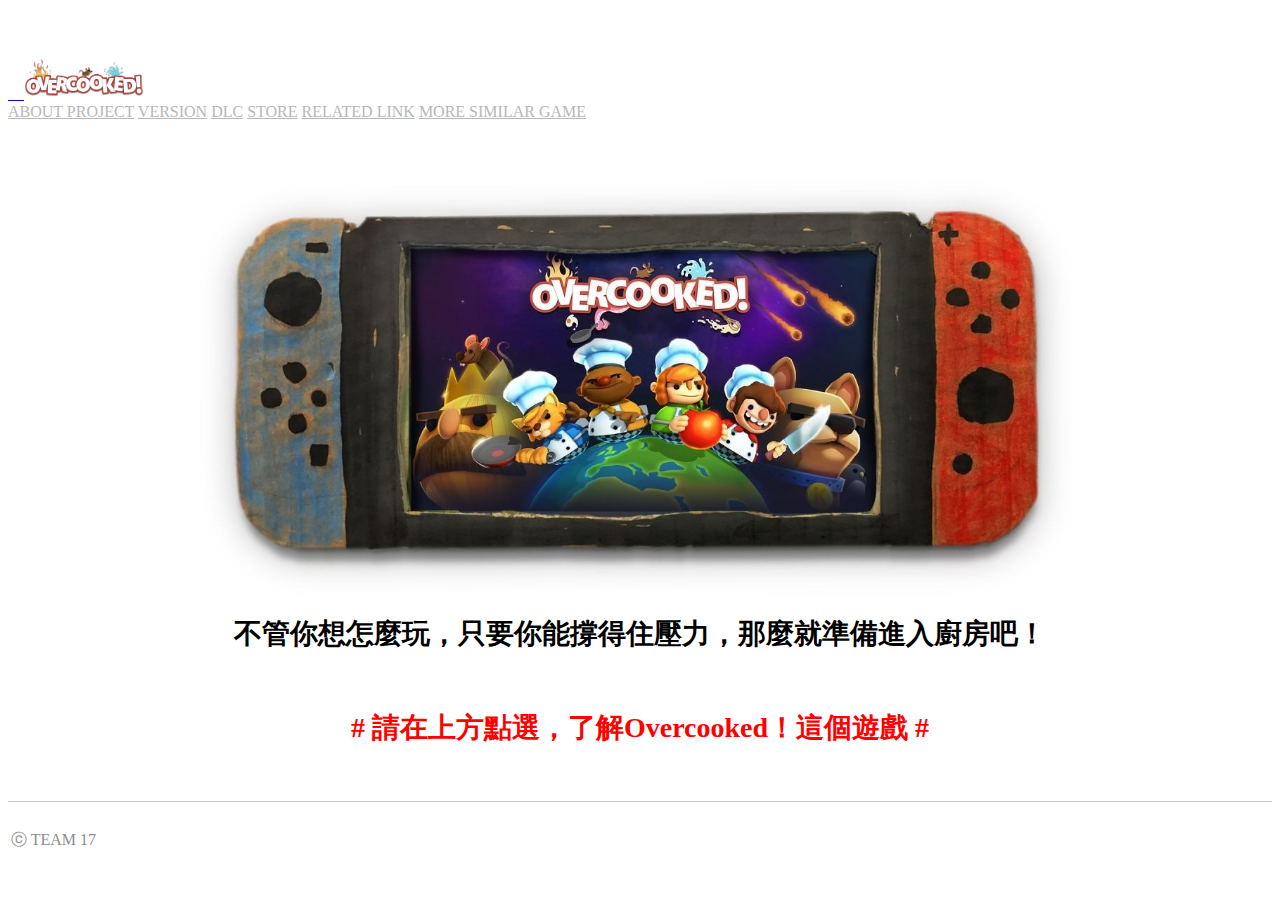
<file: index.html>
<html>

<head>
	
	<meta http-equiv="Content-Type" content="text/html; charset=utf-8">
	<title>Overcooked!</title>

	<link rel="icon" href="img/001.ico" type="image/x-icon">
	<link href="style_11241108.css" rel="stylesheet" type="text/css">
	
	<!-- 來源：https://bootstrap5.hexschool.com/docs/5.1/getting-started/introduction/ -->
	<link href="https://cdn.jsdelivr.net/npm/bootstrap@5.1.1/dist/css/bootstrap.min.css" rel="stylesheet" integrity="sha384-F3w7mX95PdgyTmZZMECAngseQB83DfGTowi0iMjiWaeVhAn4FJkqJByhZMI3AhiU" crossorigin="anonymous">
	<script src="https://cdn.jsdelivr.net/npm/bootstrap@5.1.1/dist/js/bootstrap.bundle.min.js" integrity="sha384-/bQdsTh/da6pkI1MST/rWKFNjaCP5gBSY4sEBT38Q/9RBh9AH40zEOg7Hlq2THRZ" crossorigin="anonymous"></script>
	<script src="https://cdn.jsdelivr.net/npm/bootstrap@5.1.1/dist/js/bootstrap.bundle.min.js" integrity="sha384-/bQdsTh/da6pkI1MST/rWKFNjaCP5gBSY4sEBT38Q/9RBh9AH40zEOg7Hlq2THRZ" crossorigin="anonymous"></script>
	<script src="https://cdn.jsdelivr.net/npm/@popperjs/core@2.10.1/dist/umd/popper.min.js" integrity="sha384-W8fXfP3gkOKtndU4JGtKDvXbO53Wy8SZCQHczT5FMiiqmQfUpWbYdTil/SxwZgAN" crossorigin="anonymous"></script>
	<script src="https://cdn.jsdelivr.net/npm/bootstrap@5.1.1/dist/js/bootstrap.min.js" integrity="sha384-skAcpIdS7UcVUC05LJ9Dxay8AXcDYfBJqt1CJ85S/CFujBsIzCIv+l9liuYLaMQ/" crossorigin="anonymous"></script>

</head>

<body  style="padding-top: 50px;">
<!-- padding：和頂部之間的距離 -->
	
	<section id="bar">		
		<div class="fixed-top"> 
		<!-- fixed-top：固定在頂部 -->	    
			<nav class="navbar navbar-expand-lg navbar-light bg-light">
			<!-- 來源：https://bootstrap5.hexschool.com/docs/5.1/components/navbar/ -->
				<div class="collapse navbar-collapse" id="navbarNavAltMarkup">
					<a class="navbar-brand" href="index.html">
						&nbsp&nbsp&nbsp
						<img src="img/overcooked_logo2.png" width="120" height="40.6" class="d-inline-block align-text-top" alt="">
					</a>
					
					<div class="navbar-nav">
						<a class="btn btn-outline-light btn-lg" href="aboutproject.html">ABOUT PROJECT</a>					
						<a class="btn btn-outline-light btn-lg" href="version1.html">VERSION</a>
						<a class="btn btn-outline-light btn-lg" href="dlc.html">DLC</a>
						<a class="btn btn-outline-light btn-lg" href="store.html">STORE</a>
						<a class="btn btn-outline-light btn-lg" href="link.html">RELATED LINK</a>
						<a class="btn btn-outline-light btn-lg" href="more.html">MORE SIMILAR GAME</a>
						<a class="nav-item nav-link disabled" href="#" tabindex="-1" aria-disabled="true"></a>
					</div>
				</div>
			</nav>		
		</div>
	</section>
	
	<section id="css1">
		<br><br><br>
		<div align="center">
			<img src="img/bk.jpg" width=900>
			<div class="msg_desc">
				<h1 class="text-center" style="font-weight:bold;">不管你想怎麼玩，只要你能撐得住壓力，那麼就準備進入廚房吧！</h1>
				<br>
				<h1 class="text-center" style="font-weight:bold;color:red"># 請在上方點選，了解Overcooked！這個遊戲 #</h1>
			</div>
		</div>
		
		<br><br>	
		
		<div id="bottom">
			<div class="link-top" style="width: 100%;height: 1px;border-top: solid #C5C5C5 1px;"></div>
			<br>
			<p class="text-center" style="color: #8D8D8D;margin: 3px;font-weight: 400;">ⓒ TEAM 17</p>
			<br>
		</div>
		
	</section>

</body>

</html>
</file>
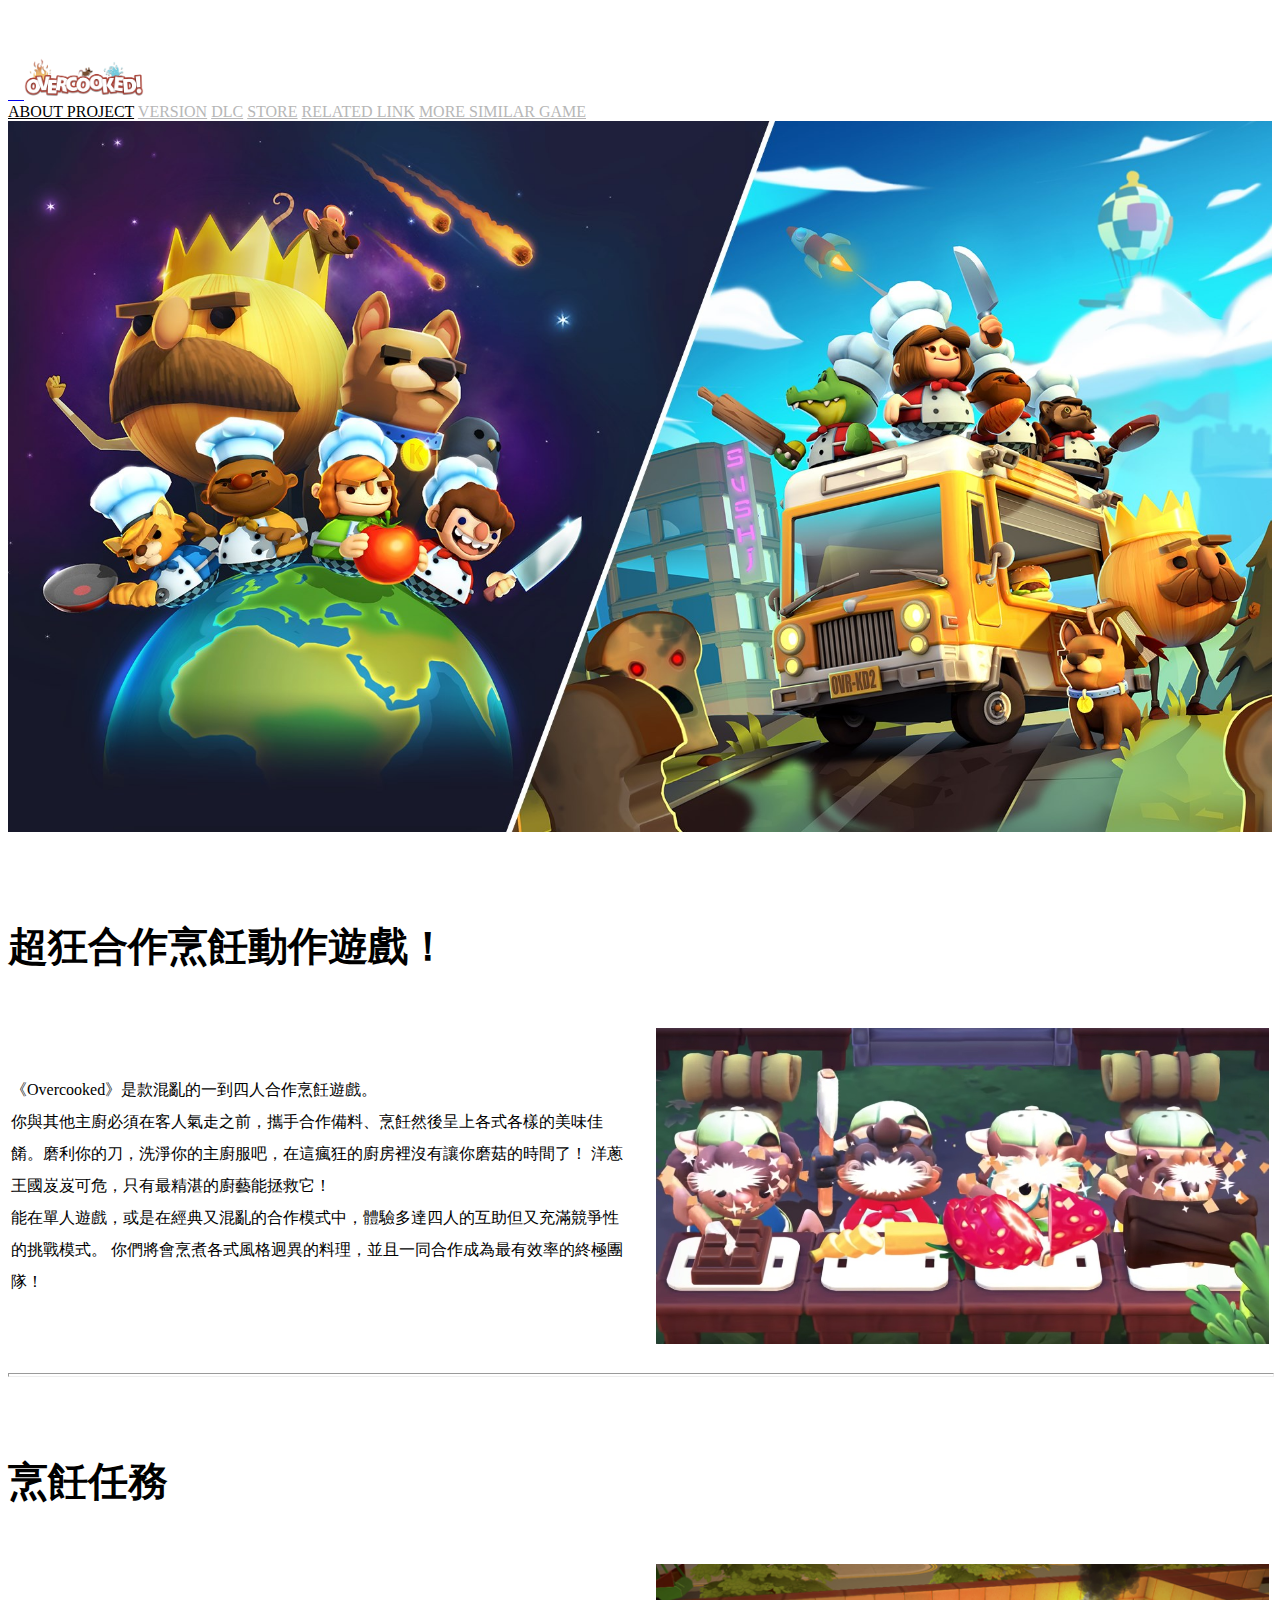
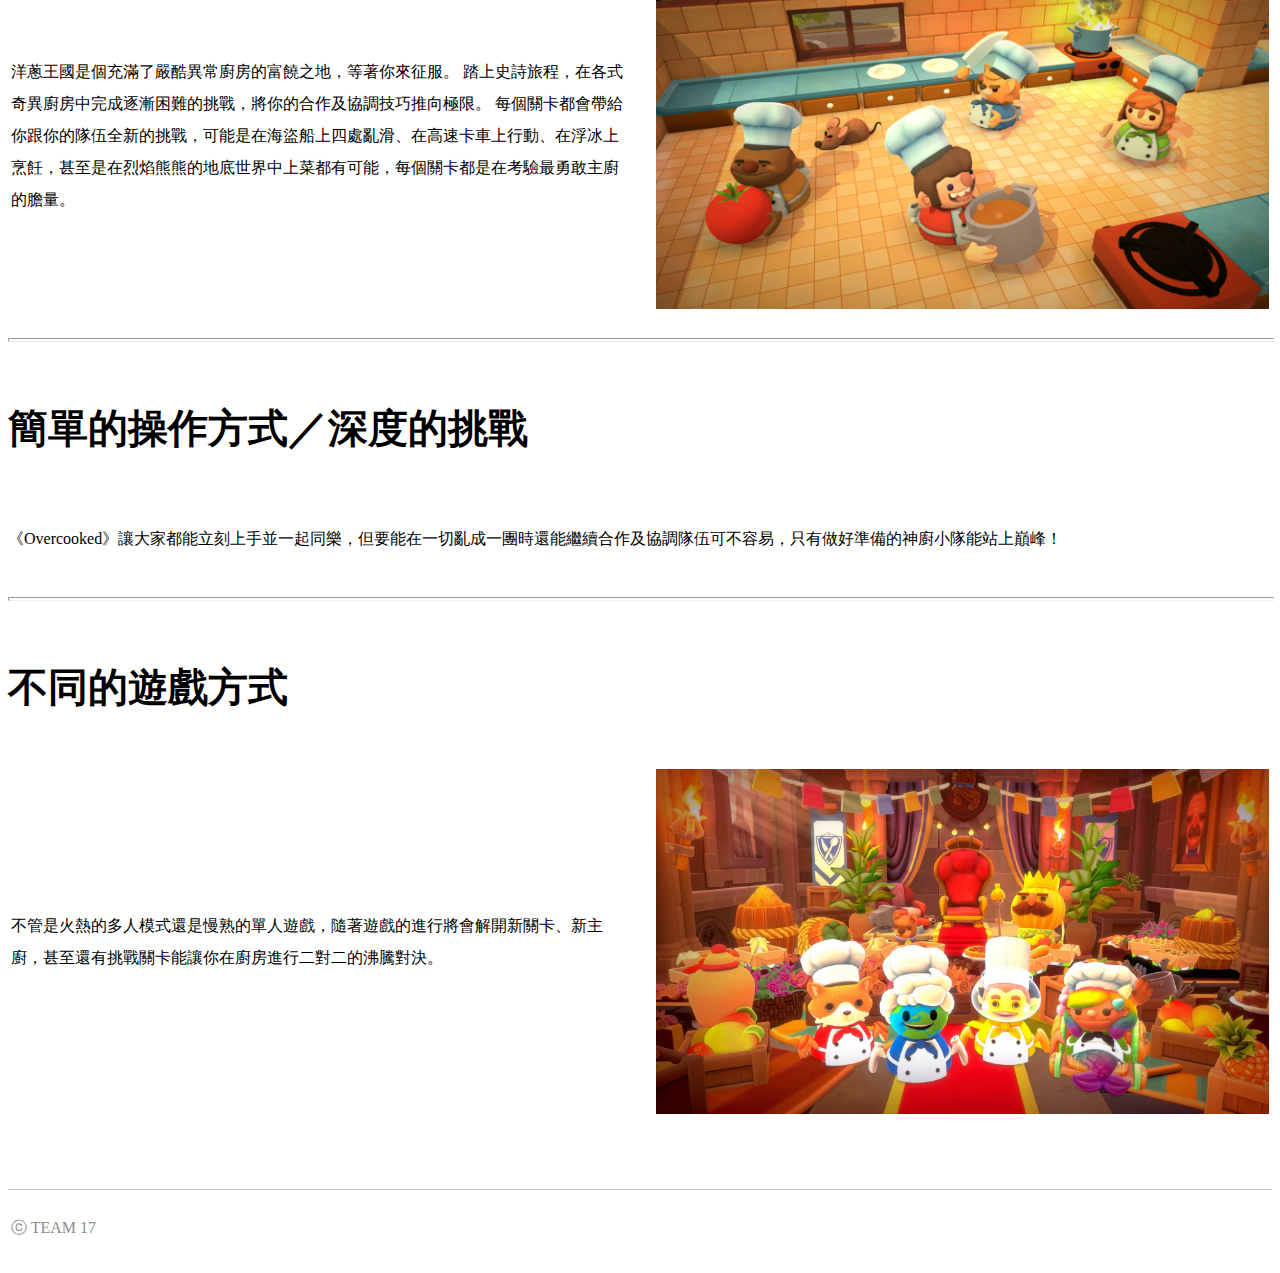
<file: aboutproject.html>
<html>

<head>
	
	<meta http-equiv="Content-Type" content="text/html; charset=utf-8">
	<title>Overcooked!</title>

	<link rel="icon" href="img/001.ico" type="image/x-icon">
	<link href="style_11241108.css" rel="stylesheet" type="text/css">
	
	<!-- 來源：https://bootstrap5.hexschool.com/docs/5.1/getting-started/introduction/ -->
	<link href="https://cdn.jsdelivr.net/npm/bootstrap@5.1.1/dist/css/bootstrap.min.css" rel="stylesheet" integrity="sha384-F3w7mX95PdgyTmZZMECAngseQB83DfGTowi0iMjiWaeVhAn4FJkqJByhZMI3AhiU" crossorigin="anonymous">
	<script src="https://cdn.jsdelivr.net/npm/bootstrap@5.1.1/dist/js/bootstrap.bundle.min.js" integrity="sha384-/bQdsTh/da6pkI1MST/rWKFNjaCP5gBSY4sEBT38Q/9RBh9AH40zEOg7Hlq2THRZ" crossorigin="anonymous"></script>
	<script src="https://cdn.jsdelivr.net/npm/bootstrap@5.1.1/dist/js/bootstrap.bundle.min.js" integrity="sha384-/bQdsTh/da6pkI1MST/rWKFNjaCP5gBSY4sEBT38Q/9RBh9AH40zEOg7Hlq2THRZ" crossorigin="anonymous"></script>
	<script src="https://cdn.jsdelivr.net/npm/@popperjs/core@2.10.1/dist/umd/popper.min.js" integrity="sha384-W8fXfP3gkOKtndU4JGtKDvXbO53Wy8SZCQHczT5FMiiqmQfUpWbYdTil/SxwZgAN" crossorigin="anonymous"></script>
	<script src="https://cdn.jsdelivr.net/npm/bootstrap@5.1.1/dist/js/bootstrap.min.js" integrity="sha384-skAcpIdS7UcVUC05LJ9Dxay8AXcDYfBJqt1CJ85S/CFujBsIzCIv+l9liuYLaMQ/" crossorigin="anonymous"></script>

</head>

<body style="padding-top: 50px;">
	
	<section id="bar">
		<div class="fixed-top"> 
		<!-- fixed-top：固定在頂部 -->	    
			<nav class="navbar navbar-expand-lg navbar-light bg-light">
			<!-- 來源：https://bootstrap5.hexschool.com/docs/5.1/components/navbar/ -->
				<div class="collapse navbar-collapse" id="navbarNavAltMarkup">
					<a class="navbar-brand" href="index.html">
						&nbsp&nbsp&nbsp
						<img src="img/overcooked_logo2.png" width="120" height="40.6" class="d-inline-block align-text-top" alt="">
					</a>
					
					<div class="navbar-nav">
						<a class="btn btn-outline-light1 btn-lg" href="aboutproject.html">ABOUT PROJECT</a>					
						<a class="btn btn-outline-light btn-lg" href="version1.html">VERSION</a>
						<a class="btn btn-outline-light btn-lg" href="dlc.html">DLC</a>
						<a class="btn btn-outline-light btn-lg" href="store.html">STORE</a>
						<a class="btn btn-outline-light btn-lg" href="link.html">RELATED LINK</a>
						<a class="btn btn-outline-light btn-lg" href="more.html">MORE SIMILAR GAME</a>
						<a class="nav-item nav-link disabled" href="#" tabindex="-1" aria-disabled="true"></a>
					</div>
				</div>
			</nav>		
		</div>
	</section>
	
	<section id="css1">
		<div class="msg_desc">
			<img style="max-width:100%;overflow:hidden;" src="img/003.jpg">
		</div>
		<br><br>

		<div class="container">
		<!-- 來源：https://bootstrap5.hexschool.com/docs/5.0/layout/containers/ -->
			<br>
			<h2 class="text-left" style="font-weight:bold;">超狂合作烹飪動作遊戲！</h2>
			<br>
			<table>
				<td style="width:49%;">
					<p class="lead">
						《Overcooked》是款混亂的一到四人合作烹飪遊戲。
						<br>你與其他主廚必須在客人氣走之前，攜手合作備料、烹飪然後呈上各式各樣的美味佳餚。磨利你的刀，洗淨你的主廚服吧，在這瘋狂的廚房裡沒有讓你磨菇的時間了！ 洋蔥王國岌岌可危，只有最精湛的廚藝能拯救它！
						<br>能在單人遊戲，或是在經典又混亂的合作模式中，體驗多達四人的互助但又充滿競爭性的挑戰模式。 你們將會烹煮各式風格迥異的料理，並且一同合作成為最有效率的終極團隊！
					</p>
				</td>
				<td style="width:2%;">&nbsp</td>
				<td style="width:49%;">
					<img style="max-width:100%;overflow:hidden;" src="img/008.jpg">
				</td>
			</table>

			<br>
			<hr size="4px" align="center" width="100%">
			<br>				
		
			<br>
			<h2 class="text-left" style="font-weight:bold;">烹飪任務</h2>
			<br>
			<table>
				<td style="width:49%;">
					<p class="lead">
						洋蔥王國是個充滿了嚴酷異常廚房的富饒之地，等著你來征服。 踏上史詩旅程，在各式奇異廚房中完成逐漸困難的挑戰，將你的合作及協調技巧推向極限。
						每個關卡都會帶給你跟你的隊伍全新的挑戰，可能是在海盜船上四處亂滑、在高速卡車上行動、在浮冰上烹飪，甚至是在烈焰熊熊的地底世界中上菜都有可能，每個關卡都是在考驗最勇敢主廚的膽量。
					</p>
				</td>
				<td style="width:2%;">&nbsp</td>
				<td style="width:49%;">
					<img style="max-width:100%;overflow:hidden;" src="img/006.jpg">
				</td>
			</table>
			
			<br>
			<hr size="4px" align="center" width="100%">
			<br>

			<h2 class="text-left" style="font-weight:bold;">簡單的操作方式／深度的挑戰</h2><br>
			<p class="lead">《Overcooked》讓大家都能立刻上手並一起同樂，但要能在一切亂成一團時還能繼續合作及協調隊伍可不容易，只有做好準備的神廚小隊能站上巔峰！</p>
			<br>
			<hr size="4px" align="center" width="100%">

			<br>
			<h2 class="text-left" style="font-weight:bold;">不同的遊戲方式</h2>
			<br>
			<table>
				<td style="width:49%;">
					<p class="lead">
						不管是火熱的多人模式還是慢熟的單人遊戲，隨著遊戲的進行將會解開新關卡、新主廚，甚至還有挑戰關卡能讓你在廚房進行二對二的沸騰對決。
					</p>
				</td>
				<td style="width:2%;">&nbsp</td>
				<td style="width:49%;">
					<img style="max-width:100%;overflow:hidden;" src="img/021.jpg">
				</td>
			</table>
			
			<br><br>
		</div>			
		
		<br><br>	
		
		<div id="bottom">
			<div class="link-top" style="width: 100%;height: 1px;border-top: solid #C5C5C5 1px;"></div>
			<br>
			<p class="text-center" style="color: #8D8D8D;margin: 3px;font-weight: 400;">ⓒ TEAM 17</p>
			<br>
		</div>
		
	</section>

</body>

</html>
</file>
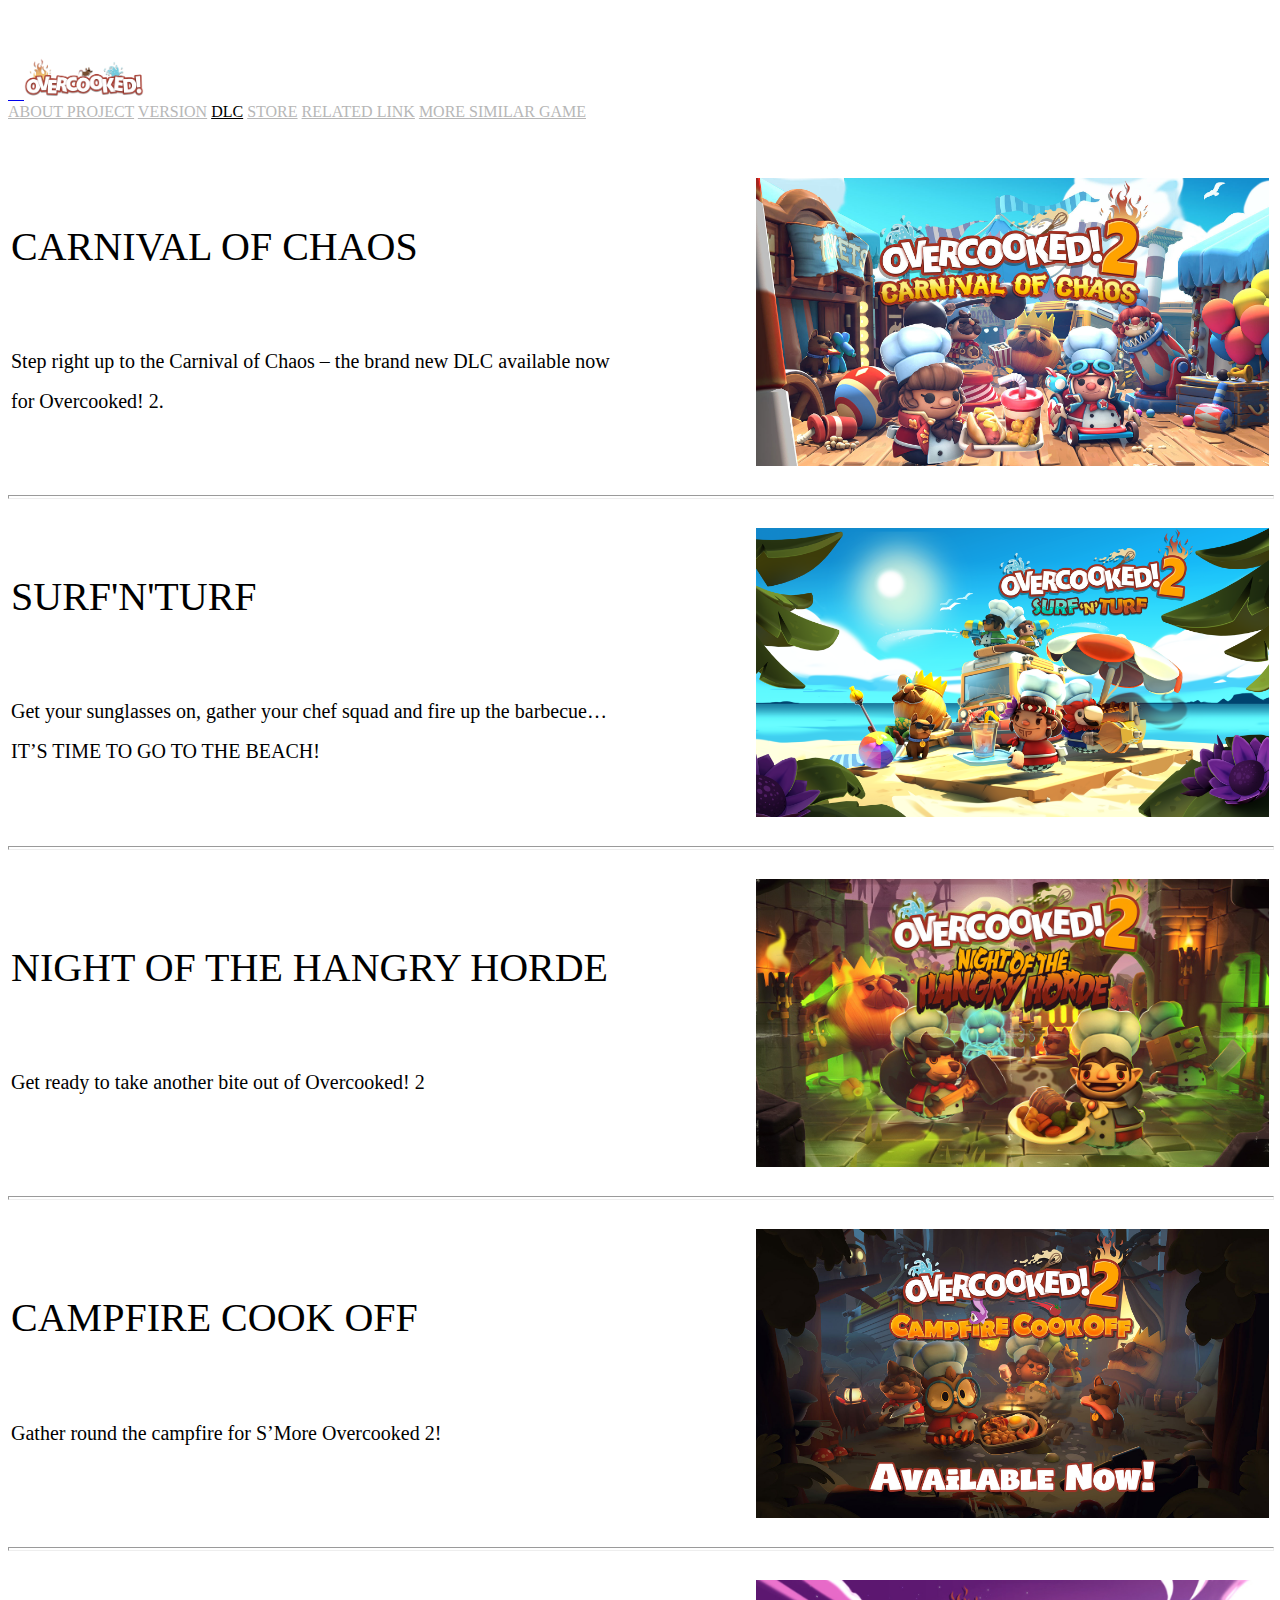
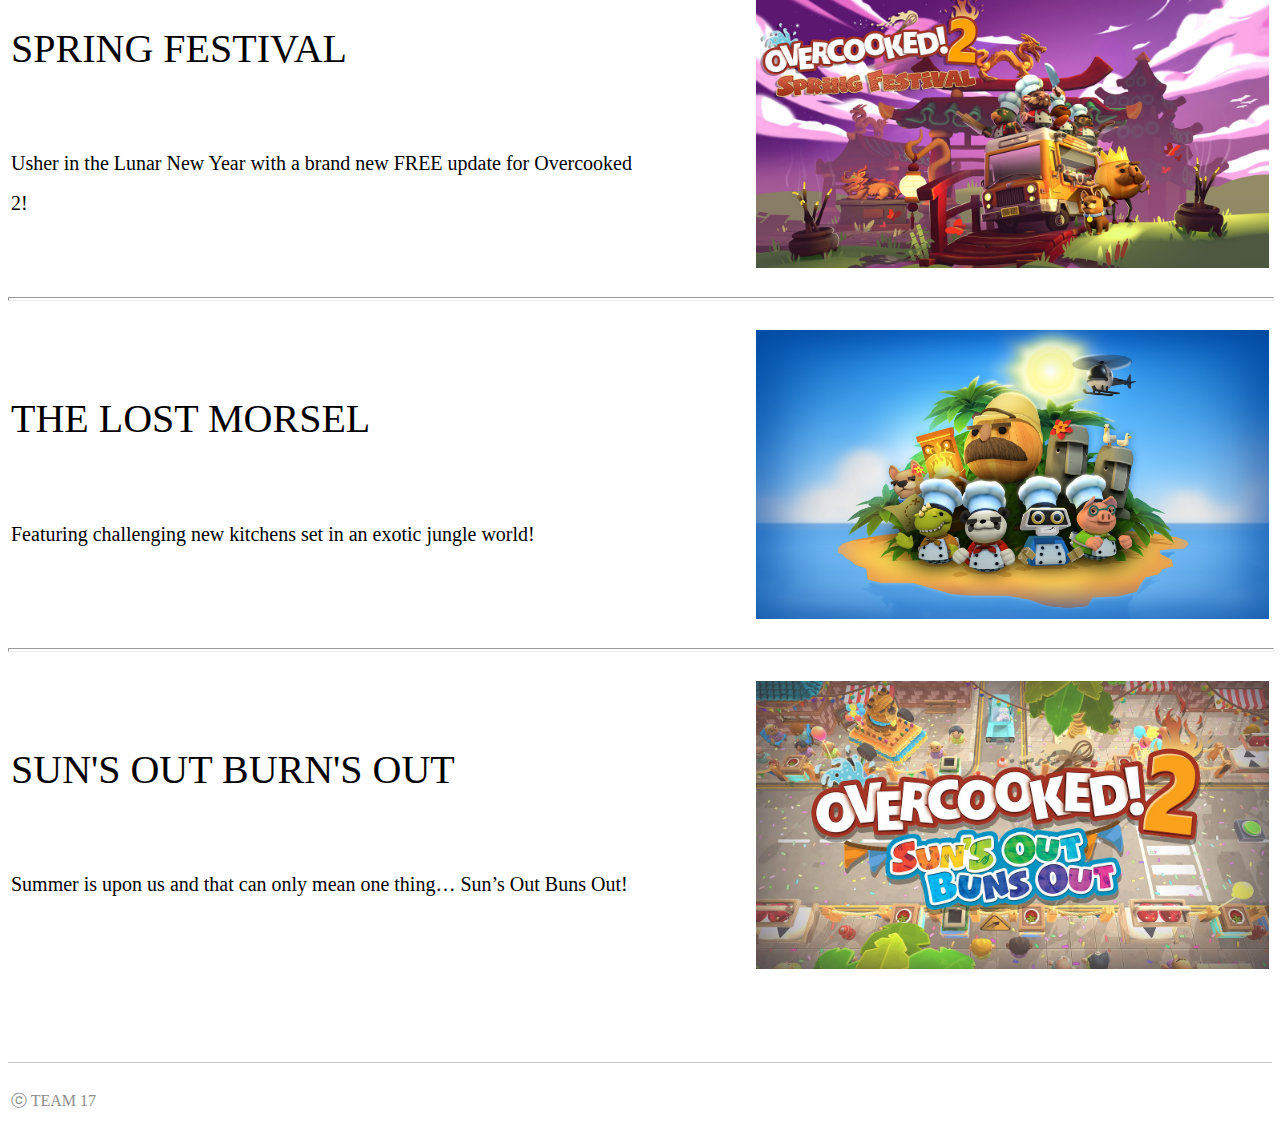
<file: dlc.html>
<html>

<head>
	
	<meta http-equiv="Content-Type" content="text/html; charset=utf-8">
	<title>Overcooked!</title>

	<link rel="icon" href="img/001.ico" type="image/x-icon">
	<link href="style_11241108.css" rel="stylesheet" type="text/css">
	
	<!-- 來源：https://bootstrap5.hexschool.com/docs/5.1/getting-started/introduction/ -->
	<link href="https://cdn.jsdelivr.net/npm/bootstrap@5.1.1/dist/css/bootstrap.min.css" rel="stylesheet" integrity="sha384-F3w7mX95PdgyTmZZMECAngseQB83DfGTowi0iMjiWaeVhAn4FJkqJByhZMI3AhiU" crossorigin="anonymous">
	<script src="https://cdn.jsdelivr.net/npm/bootstrap@5.1.1/dist/js/bootstrap.bundle.min.js" integrity="sha384-/bQdsTh/da6pkI1MST/rWKFNjaCP5gBSY4sEBT38Q/9RBh9AH40zEOg7Hlq2THRZ" crossorigin="anonymous"></script>
	<script src="https://cdn.jsdelivr.net/npm/bootstrap@5.1.1/dist/js/bootstrap.bundle.min.js" integrity="sha384-/bQdsTh/da6pkI1MST/rWKFNjaCP5gBSY4sEBT38Q/9RBh9AH40zEOg7Hlq2THRZ" crossorigin="anonymous"></script>
	<script src="https://cdn.jsdelivr.net/npm/@popperjs/core@2.10.1/dist/umd/popper.min.js" integrity="sha384-W8fXfP3gkOKtndU4JGtKDvXbO53Wy8SZCQHczT5FMiiqmQfUpWbYdTil/SxwZgAN" crossorigin="anonymous"></script>
	<script src="https://cdn.jsdelivr.net/npm/bootstrap@5.1.1/dist/js/bootstrap.min.js" integrity="sha384-skAcpIdS7UcVUC05LJ9Dxay8AXcDYfBJqt1CJ85S/CFujBsIzCIv+l9liuYLaMQ/" crossorigin="anonymous"></script>

</head>

<body style="padding-top: 50px;">
	
	<section id="bar">
		<div class="fixed-top"> 
		<!-- fixed-top：固定在頂部 -->	    
			<nav class="navbar navbar-expand-lg navbar-light bg-light">
			<!-- 來源：https://bootstrap5.hexschool.com/docs/5.1/components/navbar/ -->
				<div class="collapse navbar-collapse" id="navbarNavAltMarkup">
					<a class="navbar-brand" href="index.html">
						&nbsp&nbsp&nbsp
						<img src="img/overcooked_logo2.png" width="120" height="40.6" class="d-inline-block align-text-top" alt="">
					</a>
					
					<div class="navbar-nav">
						<a class="btn btn-outline-light btn-lg" href="aboutproject.html">ABOUT PROJECT</a>					
						<a class="btn btn-outline-light btn-lg" href="version1.html">VERSION</a>
						<a class="btn btn-outline-light1 btn-lg" href="dlc.html">DLC</a>
						<a class="btn btn-outline-light btn-lg" href="store.html">STORE</a>
						<a class="btn btn-outline-light btn-lg" href="link.html">RELATED LINK</a>
						<a class="btn btn-outline-light btn-lg" href="more.html">MORE SIMILAR GAME</a>
						<a class="nav-item nav-link disabled" href="#" tabindex="-1" aria-disabled="true"></a>
					</div>
				</div>
			</nav>		
		</div>
	</section>
	
	<section id="css1">
		<br><br><br>
		<div class="container">
		<!-- 來源：https://bootstrap5.hexschool.com/docs/5.0/layout/containers/ -->
			<table>
				<td style="width:50%;">
					<h2 class="display-4 text-center" style="font-weight:500 ">CARNIVAL OF CHAOS</h2>
					<br>
					<p class="lead text-center" style=" font-size: 20px">Step right up to the Carnival of Chaos – the brand new DLC available now for Overcooked! 2.</p>
				</td>
				<td style="width:9%;">&nbsp</td>
				<td style="width:41%;">
					<img style="max-width:100%;overflow:hidden;" src="img/car.jpg">
				</td>
			</table>

			<br>
			<hr size="4px" align="center" width="100%">
			<br>				
		
			<table>
				<td style="width:50%;">
					<h2 class="display-4 text-center" style="font-weight:500 ">SURF'N'TURF</h2>
					<br>
					<p class="lead text-center" style=" font-size: 20px">Get your sunglasses on, gather your chef squad and fire up the barbecue…IT’S TIME TO GO TO THE BEACH!</p>
				</td>
				<td style="width:9%;">&nbsp</td>
				<td style="width:41%;">
					<img style="max-width:100%;overflow:hidden;" src="img/surf.png">
				</td>
			</table>
			
			<br>
			<hr size="4px" align="center" width="100%">
			<br>

			<table>
				<td style="width:50%;">
					<h2 class="display-4 text-center" style="font-weight:500 ">NIGHT OF THE HANGRY HORDE</h2>
					<br>
					<p class="lead text-center" style=" font-size: 20px">Get ready to take another bite out of Overcooked! 2</p>
				</td>
				<td style="width:9%;">&nbsp</td>
				<td style="width:41%;">
					<img style="max-width:100%;overflow:hidden;" src="img/night.jpeg">
				</td>
			</table>
			
			<br>
			<hr size="4px" align="center" width="100%">
			<br>

			<table>
				<td style="width:50%;">
					<h2 class="display-4 text-center" style="font-weight:500 ">CAMPFIRE COOK OFF</h2>
					<br>
					<p class="lead text-center" style=" font-size: 20px">Gather round the campfire for S’More Overcooked 2!</p>
				</td>
				<td style="width:9%;">&nbsp</td>
				<td style="width:41%;">
					<img style="max-width:100%;overflow:hidden;" src="img/camp.jpg">
				</td>
			</table>
			
			<br>
			<hr size="4px" align="center" width="100%">
			<br>

			<table>
				<td style="width:50%;">
					<h2 class="display-4 text-center" style="font-weight:500 ">SPRING FESTIVAL</h2>
					<br>
					<p class="lead text-center" style=" font-size: 20px">Usher in the Lunar New Year with a brand new FREE update for Overcooked 2!</p>
				</td>
				<td style="width:9%;">&nbsp</td>
				<td style="width:41%;">
					<img style="max-width:100%;overflow:hidden;" src="img/spring.jpg">
				</td>
			</table>
			
			<br>
			<hr size="4px" align="center" width="100%">
			<br>

			<table>
				<td style="width:50%;">
					<h2 class="display-4 text-center" style="font-weight:500 ">THE LOST MORSEL</h2>
					<br>
					<p class="lead text-center" style=" font-size: 20px">Featuring challenging new kitchens set in an exotic jungle world!</p>
				</td>
				<td style="width:9%;">&nbsp</td>
				<td style="width:41%;">
					<img style="max-width:100%;overflow:hidden;" src="img/lost.jpg">
				</td>
			</table>
			
			<br>
			<hr size="4px" align="center" width="100%">
			<br>

			<table>
				<td style="width:50%;">
					<h2 class="display-4 text-center" style="font-weight:500 ">SUN'S OUT BURN'S OUT</h2>
					<br>
					<p class="lead text-center" style=" font-size: 20px">Summer is upon us and that can only mean one thing… Sun’s Out Buns Out!</p>
				</td>
				<td style="width:9%;">&nbsp</td>
				<td style="width:41%;">
					<img style="max-width:100%;overflow:hidden;" src="img/maxresdefault-2.jpg">
				</td>
			</table>
			
			<br><br>
		</div>
		
		<br><br><br>	
		
		<div id="bottom">
			<div class="link-top" style="width: 100%;height: 1px;border-top: solid #C5C5C5 1px;"></div>
			<br>
			<p class="text-center" style="color: #8D8D8D;margin: 3px;font-weight: 400;">ⓒ TEAM 17</p>
			<br>
		</div>
	
	</section>		
	
</body>

</html>
</file>
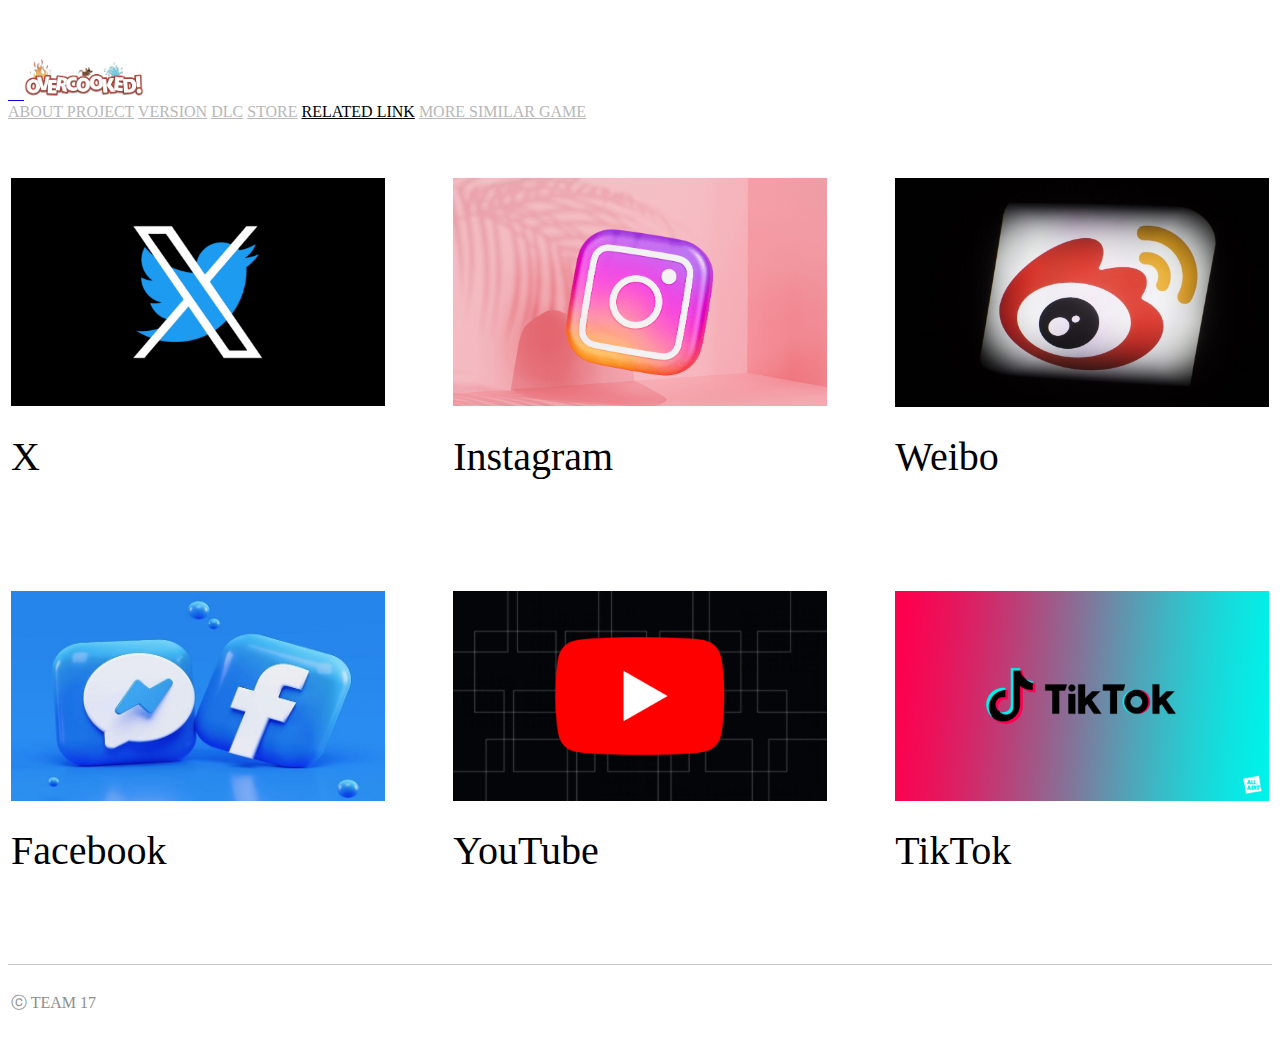
<file: link.html>
<html>

<head>
	
	<meta http-equiv="Content-Type" content="text/html; charset=utf-8">
	<title>Overcooked!</title>

	<link rel="icon" href="img/001.ico" type="image/x-icon">
	<link href="style_11241108.css" rel="stylesheet" type="text/css">
	
	<!-- 來源：https://bootstrap5.hexschool.com/docs/5.1/getting-started/introduction/ -->
	<link href="https://cdn.jsdelivr.net/npm/bootstrap@5.1.1/dist/css/bootstrap.min.css" rel="stylesheet" integrity="sha384-F3w7mX95PdgyTmZZMECAngseQB83DfGTowi0iMjiWaeVhAn4FJkqJByhZMI3AhiU" crossorigin="anonymous">
	<script src="https://cdn.jsdelivr.net/npm/bootstrap@5.1.1/dist/js/bootstrap.bundle.min.js" integrity="sha384-/bQdsTh/da6pkI1MST/rWKFNjaCP5gBSY4sEBT38Q/9RBh9AH40zEOg7Hlq2THRZ" crossorigin="anonymous"></script>
	<script src="https://cdn.jsdelivr.net/npm/bootstrap@5.1.1/dist/js/bootstrap.bundle.min.js" integrity="sha384-/bQdsTh/da6pkI1MST/rWKFNjaCP5gBSY4sEBT38Q/9RBh9AH40zEOg7Hlq2THRZ" crossorigin="anonymous"></script>
	<script src="https://cdn.jsdelivr.net/npm/@popperjs/core@2.10.1/dist/umd/popper.min.js" integrity="sha384-W8fXfP3gkOKtndU4JGtKDvXbO53Wy8SZCQHczT5FMiiqmQfUpWbYdTil/SxwZgAN" crossorigin="anonymous"></script>
	<script src="https://cdn.jsdelivr.net/npm/bootstrap@5.1.1/dist/js/bootstrap.min.js" integrity="sha384-skAcpIdS7UcVUC05LJ9Dxay8AXcDYfBJqt1CJ85S/CFujBsIzCIv+l9liuYLaMQ/" crossorigin="anonymous"></script>

</head>

<body style="padding-top: 50px;">
	
	<section id="bar">
		<div class="fixed-top"> 
		<!-- fixed-top：固定在頂部 -->	    
			<nav class="navbar navbar-expand-lg navbar-light bg-light">
			<!-- 來源：https://bootstrap5.hexschool.com/docs/5.1/components/navbar/ -->
				<div class="collapse navbar-collapse" id="navbarNavAltMarkup">
					<a class="navbar-brand" href="index.html">
						&nbsp&nbsp&nbsp
						<img src="img/overcooked_logo2.png" width="120" height="40.6" class="d-inline-block align-text-top" alt="">
					</a>
					
					<div class="navbar-nav">
						<a class="btn btn-outline-light btn-lg" href="aboutproject.html">ABOUT PROJECT</a>					
						<a class="btn btn-outline-light btn-lg" href="version1.html">VERSION</a>
						<a class="btn btn-outline-light btn-lg" href="dlc.html">DLC</a>
						<a class="btn btn-outline-light btn-lg" href="store.html">STORE</a>
						<a class="btn btn-outline-light1 btn-lg" href="link.html">RELATED LINK</a>
						<a class="btn btn-outline-light btn-lg" href="more.html">MORE SIMILAR GAME</a>
						<a class="nav-item nav-link disabled" href="#" tabindex="-1" aria-disabled="true"></a>
					</div>
				</div>
			</nav>		
		</div>
	</section>
	
	<section id="css1">
		<br><br><br>
		<div class="container">
		<!-- 來源：https://bootstrap5.hexschool.com/docs/5.0/layout/containers/ -->
			<table>
				<tr style="width:80%;">
					<td style="width:27%;">
						<a class="btn text-left" href="https://twitter.com/overcookedgame" target="_blank">
							<img style="max-width:100%;overflow:hidden;" src="img/x.png">
						</a>
					</td>
					<td style="width:4.5%;">&nbsp</td>
					<td style="width:27%;">
						<a class="btn text-left" href="https://www.instagram.com/overcookedgame/" target="_blank">
							<img style="max-width:100%;overflow:hidden;" src="img/ig.png">
						</a>
					</td>
					<td style="width:4.5%;">&nbsp</td>
					<td style="width:27%;">
						<a class="btn text-left" href="https://weibo.com/u/5276983808" target="_blank">
							<img style="max-width:100%;overflow:hidden;" src="img/weibo.jpg">
						</a>
					</td>	
				</tr>
				<td style="width:5%;">&nbsp</td>
				<tr style="width:15%;">
					<td style="width:27%;">
						<h2 class="display-4 text-center" style="font-weight:500 ">X</h2>
					</td>
					<td style="width:4.5%;">&nbsp</td>
					<td style="width:27%;">
						<h2 class="display-4 text-center" style="font-weight:500 ">Instagram</h2>
					</td>
					<td style="width:4.5%;">&nbsp</td>
					<td style="width:27%;">
						<h2 class="display-4 text-center" style="font-weight:500 ">Weibo</h2>
					</td>
				</tr>
			</table>
			
			<br><br><br><br>

			<table>
				<tr style="width:80%;">
					<td style="width:27%;">
						<a class="btn text-left" href="https://zh-tw.facebook.com/overcookedgame/photos" target="_blank">
							<img style="max-width:100%;overflow:hidden;" src="img/fb.jpg">
						</a>
					</td>
					<td style="width:4.5%;">&nbsp</td>
					<td style="width:27%;">
						<a class="btn text-left" href="https://www.youtube.com/channel/UC-pYdpQSasQvmocEDWZUotQ" target="_blank">
							<img style="max-width:100%;overflow:hidden;" src="img/you.jpg">
						</a>
					</td>
					<td style="width:4.5%;">&nbsp</td>
					<td style="width:27%;">
						<a class="btn text-left" href="https://www.tiktok.com/@team17ltd?lang=en" target="_blank">
							<img style="max-width:100%;overflow:hidden;" src="img/tik.png">
						</a>
					</td>	
				</tr>
				<td style="width:5%;">&nbsp</td>
				<tr style="width:15%;">
					<td style="width:27%;">
						<h2 class="display-4 text-center" style="font-weight:500 ">Facebook</h2>
					</td>
					<td style="width:4.5%;">&nbsp</td>
					<td style="width:27%;">
						<h2 class="display-4 text-center" style="font-weight:500 ">YouTube</h2>
					</td>
					<td style="width:4.5%;">&nbsp</td>
					<td style="width:27%;">
						<h2 class="display-4 text-center" style="font-weight:500 ">TikTok</h2>
					</td>
				</tr>
			</table>
		</div>
		
		<br><br><br>	
		
		<div id="bottom">
			<div class="link-top" style="width: 100%;height: 1px;border-top: solid #C5C5C5 1px;"></div>
			<br>
			<p class="text-center" style="color: #8D8D8D;margin: 3px;font-weight: 400;">ⓒ TEAM 17</p>
			<br>
		</div>
		
	</section>
		
</body>

</html>
</file>
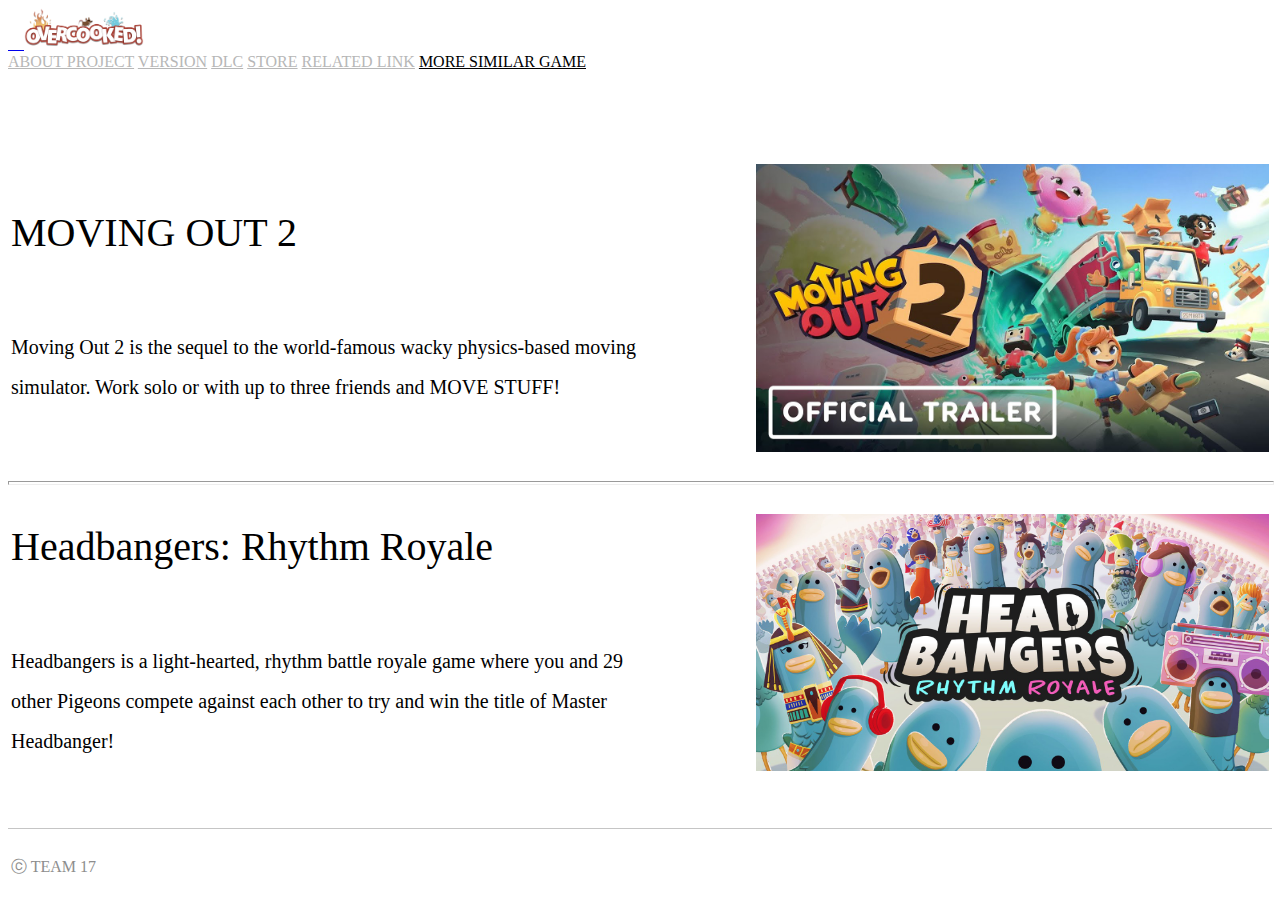
<file: more.html>
<html>

<head>
	
	<meta http-equiv="Content-Type" content="text/html; charset=utf-8">
	<title>Overcooked!</title>

	<link rel="icon" href="img/001.ico" type="image/x-icon">
	<link href="style_11241108.css" rel="stylesheet" type="text/css">
	
	<!-- 來源：https://bootstrap5.hexschool.com/docs/5.1/getting-started/introduction/ -->
	<link href="https://cdn.jsdelivr.net/npm/bootstrap@5.1.1/dist/css/bootstrap.min.css" rel="stylesheet" integrity="sha384-F3w7mX95PdgyTmZZMECAngseQB83DfGTowi0iMjiWaeVhAn4FJkqJByhZMI3AhiU" crossorigin="anonymous">
	<script src="https://cdn.jsdelivr.net/npm/bootstrap@5.1.1/dist/js/bootstrap.bundle.min.js" integrity="sha384-/bQdsTh/da6pkI1MST/rWKFNjaCP5gBSY4sEBT38Q/9RBh9AH40zEOg7Hlq2THRZ" crossorigin="anonymous"></script>
	<script src="https://cdn.jsdelivr.net/npm/bootstrap@5.1.1/dist/js/bootstrap.bundle.min.js" integrity="sha384-/bQdsTh/da6pkI1MST/rWKFNjaCP5gBSY4sEBT38Q/9RBh9AH40zEOg7Hlq2THRZ" crossorigin="anonymous"></script>
	<script src="https://cdn.jsdelivr.net/npm/@popperjs/core@2.10.1/dist/umd/popper.min.js" integrity="sha384-W8fXfP3gkOKtndU4JGtKDvXbO53Wy8SZCQHczT5FMiiqmQfUpWbYdTil/SxwZgAN" crossorigin="anonymous"></script>
	<script src="https://cdn.jsdelivr.net/npm/bootstrap@5.1.1/dist/js/bootstrap.min.js" integrity="sha384-skAcpIdS7UcVUC05LJ9Dxay8AXcDYfBJqt1CJ85S/CFujBsIzCIv+l9liuYLaMQ/" crossorigin="anonymous"></script>

</head>

<body>
	
	<section id="bar">
		<div class="fixed-top"> 
		<!-- fixed-top：固定在頂部 -->	    
			<nav class="navbar navbar-expand-lg navbar-light bg-light">
			<!-- 來源：https://bootstrap5.hexschool.com/docs/5.1/components/navbar/ -->
				<div class="collapse navbar-collapse" id="navbarNavAltMarkup">
					<a class="navbar-brand" href="index.html">
						&nbsp&nbsp&nbsp
						<img src="img/overcooked_logo2.png" width="120" height="40.6" class="d-inline-block align-text-top" alt="">
					</a>
					
					<div class="navbar-nav">
						<a class="btn btn-outline-light btn-lg" href="aboutproject.html">ABOUT PROJECT</a>					
						<a class="btn btn-outline-light btn-lg" href="version1.html">VERSION</a>
						<a class="btn btn-outline-light btn-lg" href="dlc.html">DLC</a>
						<a class="btn btn-outline-light btn-lg" href="store.html">STORE</a>
						<a class="btn btn-outline-light btn-lg" href="link.html">RELATED LINK</a>
						<a class="btn btn-outline-light1 btn-lg" href="more.html">MORE SIMILAR GAME</a>
						<a class="nav-item nav-link disabled" href="#" tabindex="-1" aria-disabled="true"></a>
					</div>
				</div>
			</nav>		
		</div>
	</section>	
	
	<section id="css1">
		<br><br><br><br><br>
		<div class="container">
		<!-- 來源：https://bootstrap5.hexschool.com/docs/5.0/layout/containers/ -->
			<table>
				<td style="width:50%;">
					<h2 class="display-4 text-center" style="font-weight:500 ">MOVING OUT 2</h2>
					<br>
					<p class="lead text-center" style=" font-size: 20px">
						Moving Out 2 is the sequel to the world-famous wacky physics-based moving simulator. Work solo or with up to three friends and MOVE STUFF!
					</p>
				</td>
				<td style="width:9%;">&nbsp</td>
				<td style="width:41%;">
					<a class="btn text-left" href="https://store.steampowered.com/app/1641700/Moving_Out_2/" target="_blank">
						<img style="width:100%;overflow:hidden;" src="img/mo.jpg">
					</a>
				</td>
			</table>
			
			<br>
			<hr size="4px" align="center" width="100%">
			<br>

			<table>
				<td style="width:50%;">
					<h2 class="display-4 text-center" style="font-weight:500 ">Headbangers: Rhythm Royale</h2>
					<br>
					<p class="lead text-center" style=" font-size: 20px">
						Headbangers is a light-hearted, rhythm battle royale game where you and 29 other Pigeons compete against each other to try and win the title of Master Headbanger!
					</p>
				</td>
				<td style="width:9%;">&nbsp</td>
				<td style="width:41%;">
					<a class="btn text-left" href="https://store.steampowered.com/app/1761620/Headbangers_Rhythm_Royale/" target="_blank">
						<img style="max-width:100%;overflow:hidden;" src="img/hb.jpg">
					</a>
				</td>
			</table>
		</div>
		
		<br><br><br>	
		
		<div id="bottom">
			<div class="link-top" style="width: 100%;height: 1px;border-top: solid #C5C5C5 1px;"></div>
			<br>
			<p class="text-center" style="color: #8D8D8D;margin: 3px;font-weight: 400;">ⓒ TEAM 17</p>
			<br>
		</div>
		
	</section>
	
</body>

</html>
</file>
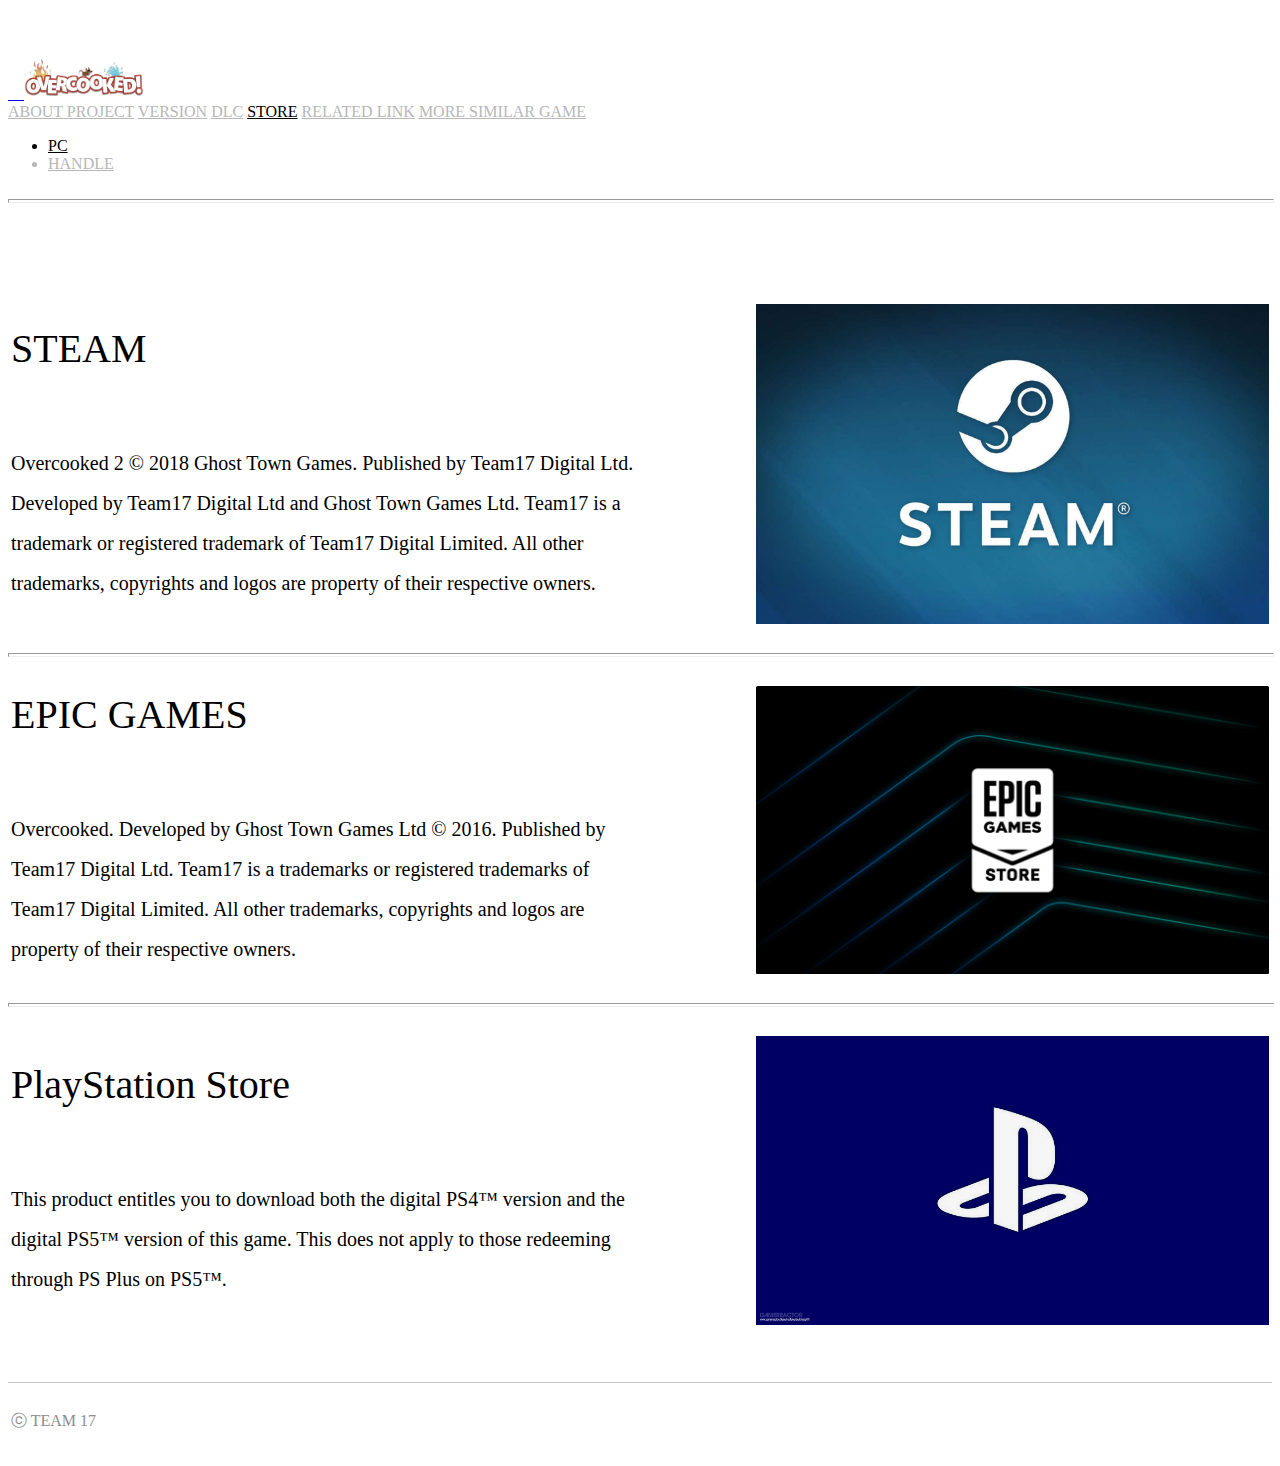
<file: store.html>
<html>

<head>
	
	<meta http-equiv="Content-Type" content="text/html; charset=utf-8">
	<title>Overcooked!</title>

	<link rel="icon" href="img/001.ico" type="image/x-icon">
	<link href="style_11241108.css" rel="stylesheet" type="text/css">
	
	<!-- 來源：https://bootstrap5.hexschool.com/docs/5.1/getting-started/introduction/ -->
	<link href="https://cdn.jsdelivr.net/npm/bootstrap@5.1.1/dist/css/bootstrap.min.css" rel="stylesheet" integrity="sha384-F3w7mX95PdgyTmZZMECAngseQB83DfGTowi0iMjiWaeVhAn4FJkqJByhZMI3AhiU" crossorigin="anonymous">
	<script src="https://cdn.jsdelivr.net/npm/bootstrap@5.1.1/dist/js/bootstrap.bundle.min.js" integrity="sha384-/bQdsTh/da6pkI1MST/rWKFNjaCP5gBSY4sEBT38Q/9RBh9AH40zEOg7Hlq2THRZ" crossorigin="anonymous"></script>
	<script src="https://cdn.jsdelivr.net/npm/bootstrap@5.1.1/dist/js/bootstrap.bundle.min.js" integrity="sha384-/bQdsTh/da6pkI1MST/rWKFNjaCP5gBSY4sEBT38Q/9RBh9AH40zEOg7Hlq2THRZ" crossorigin="anonymous"></script>
	<script src="https://cdn.jsdelivr.net/npm/@popperjs/core@2.10.1/dist/umd/popper.min.js" integrity="sha384-W8fXfP3gkOKtndU4JGtKDvXbO53Wy8SZCQHczT5FMiiqmQfUpWbYdTil/SxwZgAN" crossorigin="anonymous"></script>
	<script src="https://cdn.jsdelivr.net/npm/bootstrap@5.1.1/dist/js/bootstrap.min.js" integrity="sha384-skAcpIdS7UcVUC05LJ9Dxay8AXcDYfBJqt1CJ85S/CFujBsIzCIv+l9liuYLaMQ/" crossorigin="anonymous"></script>

</head>

<body style="padding-top: 50px;">
	
	<section id="bar">
		
		<div class="fixed-top"> 
		<!-- fixed-top：固定在頂部 -->	    
			<nav class="navbar navbar-expand-lg navbar-light bg-light">
			<!-- 來源：https://bootstrap5.hexschool.com/docs/5.1/components/navbar/ -->
				<div class="collapse navbar-collapse" id="navbarNavAltMarkup">
					<a class="navbar-brand" href="index.html">
						&nbsp&nbsp&nbsp
						<img src="img/overcooked_logo2.png" width="120" height="40.6" class="d-inline-block align-text-top" alt="">
					</a>
					
					<div class="navbar-nav">
						<a class="btn btn-outline-light btn-lg" href="aboutproject.html">ABOUT PROJECT</a>					
						<a class="btn btn-outline-light btn-lg" href="version1.html">VERSION</a>
						<a class="btn btn-outline-light btn-lg" href="dlc.html">DLC</a>
						<a class="btn btn-outline-light1 btn-lg" href="store.html">STORE</a>
						<a class="btn btn-outline-light btn-lg" href="link.html">RELATED LINK</a>
						<a class="btn btn-outline-light btn-lg" href="more.html">MORE SIMILAR GAME</a>
						<a class="nav-item nav-link disabled" href="#" tabindex="-1" aria-disabled="true"></a>
					</div>
				</div>
			</nav>		
			<div id="family">
				<div style="background-color: #FFFFFF;"></div>
				<ul class="nav justify-content-center" style="height: 20px">
					<li class="btn btn-outline-light1 btn-lg">
						<a class="btn btn-outline-light1 btn-lg" href="store.html">PC</a>
					</li>
					<li class="btn btn-outline-light2 btn-lg">
						<a class="btn btn-outline-light2 btn-lg" href="storehandle.html" >HANDLE</a>
					</li>
				</ul>
				<br>
				<hr size="4px" align="center" width="100%">
			</div>
		</div>
		
	</section>	
	
	<section id="css1">
		<br><br><br><br><br>
		<div class="container">
		<!-- 來源：https://bootstrap5.hexschool.com/docs/5.0/layout/containers/ -->
			<table>
				<td style="width:50%;">
					<h2 class="display-4 text-center" style="font-weight:500 ">STEAM</h2>
					<br>
					<p class="lead text-center" style=" font-size: 20px">
						Overcooked 2 © 2018 Ghost Town Games. Published by Team17 Digital Ltd. Developed by Team17 Digital Ltd and Ghost Town Games Ltd. 
						Team17 is a trademark or registered trademark of Team17 Digital Limited. All other trademarks, copyrights and logos are property of their respective owners.
					</p>
				</td>
				<td style="width:9%;">&nbsp</td>
				<td style="width:41%;">
					<a class="btn text-left" href="https://store.steampowered.com/app/448510/Overcooked/" target="_blank">
						<img style="max-width:100%;overflow:hidden;" src="img/Logo-Steam.jpg">
					</a>
				</td>
			</table>
			
			<br>
			<hr size="4px" align="center" width="100%">
			<br>

			<table>
				<td style="width:50%;">
					<h2 class="display-4 text-center" style="font-weight:500 ">EPIC GAMES</h2>
					<br>
					<p class="lead text-center" style=" font-size: 20px">Overcooked. Developed by Ghost Town Games Ltd © 2016. 
						Published by Team17 Digital Ltd. Team17 is a trademarks or registered trademarks of Team17 Digital Limited. 
						All other trademarks, copyrights and logos are property of their respective owners.
					</p>
				</td>
				<td style="width:9%;">&nbsp</td>
				<td style="width:41%;">
					<a class="btn text-left" href="https://store.epicgames.com/zh-Hant/p/overcooked" target="_blank">
						<img style="max-width:100%;overflow:hidden;" src="img/12069177.png">
					</a>
				</td>
			</table>
			
			<br>
			<hr size="4px" align="center" width="100%">
			<br>

			<table>
				<td style="width:50%;">
					<h2 class="display-4 text-center" style="font-weight:500 ">PlayStation Store</h2>
					<br>
					<p class="lead text-center" style=" font-size: 20px">
						This product entitles you to download both the digital PS4™ version and the digital PS5™ version of this game. 
						This does not apply to those redeeming through PS Plus on PS5™.
					</p>	
				</td>
				<td style="width:9%;">&nbsp</td>
				<td style="width:41%;">
					<a class="btn text-left" href="https://store.playstation.com/en-us/product/UP4064-PPSA01529_00-4759077947287005" target="_blank">
						<img style="max-width:100%;overflow:hidden;" src="img/sonyetablererplaystation_3853093b.jpg">
					</a>
				</td>
			</table>
		</div>
		
		<br><br><br>	
		
		<div id="bottom">
			<div class="link-top" style="width: 100%;height: 1px;border-top: solid #C5C5C5 1px;"></div>
			<br>
			<p class="text-center" style="color: #8D8D8D;margin: 3px;font-weight: 400;">ⓒ TEAM 17</p>
			<br>
		</div>
		
	</section>
	
</body>

</html>
</file>
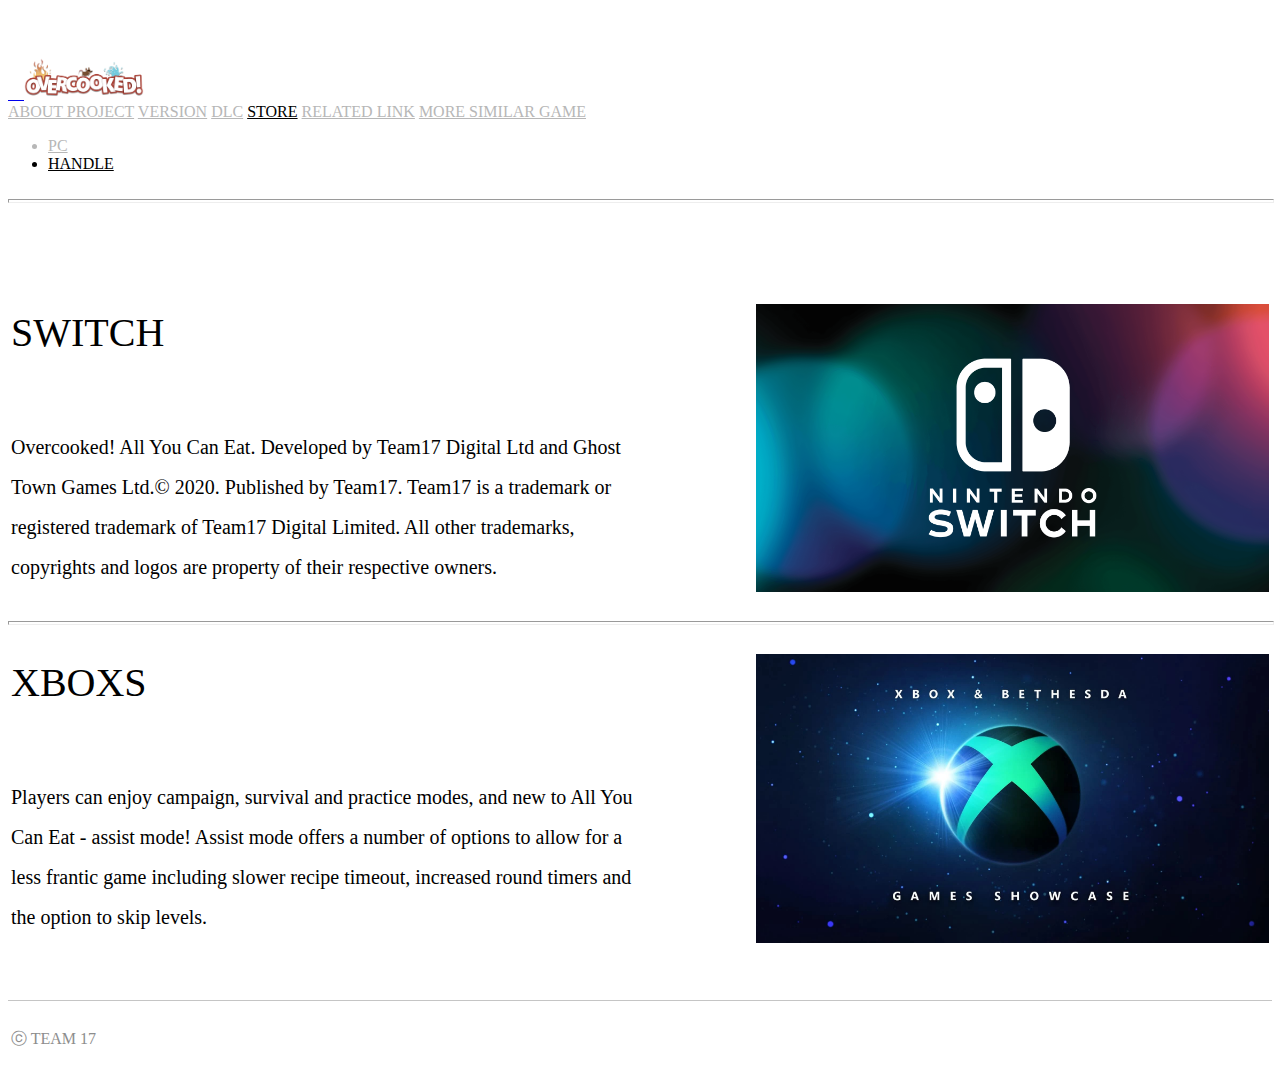
<file: storehandle.html>
<html>

<head>
	
	<meta http-equiv="Content-Type" content="text/html; charset=utf-8">
	<title>Overcooked!</title>

	<link rel="icon" href="img/001.ico" type="image/x-icon">
	<link href="style_11241108.css" rel="stylesheet" type="text/css">
	
	<!-- 來源：https://bootstrap5.hexschool.com/docs/5.1/getting-started/introduction/ -->
	<link href="https://cdn.jsdelivr.net/npm/bootstrap@5.1.1/dist/css/bootstrap.min.css" rel="stylesheet" integrity="sha384-F3w7mX95PdgyTmZZMECAngseQB83DfGTowi0iMjiWaeVhAn4FJkqJByhZMI3AhiU" crossorigin="anonymous">
	<script src="https://cdn.jsdelivr.net/npm/bootstrap@5.1.1/dist/js/bootstrap.bundle.min.js" integrity="sha384-/bQdsTh/da6pkI1MST/rWKFNjaCP5gBSY4sEBT38Q/9RBh9AH40zEOg7Hlq2THRZ" crossorigin="anonymous"></script>
	<script src="https://cdn.jsdelivr.net/npm/bootstrap@5.1.1/dist/js/bootstrap.bundle.min.js" integrity="sha384-/bQdsTh/da6pkI1MST/rWKFNjaCP5gBSY4sEBT38Q/9RBh9AH40zEOg7Hlq2THRZ" crossorigin="anonymous"></script>
	<script src="https://cdn.jsdelivr.net/npm/@popperjs/core@2.10.1/dist/umd/popper.min.js" integrity="sha384-W8fXfP3gkOKtndU4JGtKDvXbO53Wy8SZCQHczT5FMiiqmQfUpWbYdTil/SxwZgAN" crossorigin="anonymous"></script>
	<script src="https://cdn.jsdelivr.net/npm/bootstrap@5.1.1/dist/js/bootstrap.min.js" integrity="sha384-skAcpIdS7UcVUC05LJ9Dxay8AXcDYfBJqt1CJ85S/CFujBsIzCIv+l9liuYLaMQ/" crossorigin="anonymous"></script>

</head>

<body style="padding-top: 50px;">
	
	<section id="bar">
		
		<div class="fixed-top"> 
		<!-- fixed-top：固定在頂部 -->	    
			<nav class="navbar navbar-expand-lg navbar-light bg-light">
			<!-- 來源：https://bootstrap5.hexschool.com/docs/5.1/components/navbar/ -->
				<div class="collapse navbar-collapse" id="navbarNavAltMarkup">
					<a class="navbar-brand" href="index.html">
						&nbsp&nbsp&nbsp
						<img src="img/overcooked_logo2.png" width="120" height="40.6" class="d-inline-block align-text-top" alt="">
					</a>
					
					<div class="navbar-nav">
						<a class="btn btn-outline-light btn-lg" href="aboutproject.html">ABOUT PROJECT</a>					
						<a class="btn btn-outline-light btn-lg" href="version1.html">VERSION</a>
						<a class="btn btn-outline-light btn-lg" href="dlc.html">DLC</a>
						<a class="btn btn-outline-light1 btn-lg" href="store.html">STORE</a>
						<a class="btn btn-outline-light btn-lg" href="link.html">RELATED LINK</a>
						<a class="btn btn-outline-light btn-lg" href="more.html">MORE SIMILAR GAME</a>
						<a class="nav-item nav-link disabled" href="#" tabindex="-1" aria-disabled="true"></a>
					</div>
				</div>
			</nav>		
			
			<div id="family">
				<div style="background-color: #FFFFFF;"></div>
				<ul class="nav justify-content-center" style="height: 20px">
					<li class="btn btn-outline-light2 btn-lg">
						<a class="btn btn-outline-light2 btn-lg" href="store.html">PC</a>
					</li>
					<li class="btn btn-outline-light1 btn-lg">
						<a class="btn btn-outline-light1 btn-lg" href="storehandle.html" >HANDLE</a>
					</li>
				</ul>
				<br>
				<hr size="4px" align="center" width="100%">
			</div>
		</div>
		
	</section>	
	
	<section id="css1">
		<br><br><br><br><br>
		<div class="container">
		<!-- 來源：https://bootstrap5.hexschool.com/docs/5.0/layout/containers/ -->
			<table>
				<td style="width:50%;">
					<h2 class="display-4 text-center" style="font-weight:500 ">SWITCH</h2>
					<br>
					<p class="lead text-center" style=" font-size: 20px">
						Overcooked! All You Can Eat. Developed by Team17 Digital Ltd and Ghost Town Games Ltd.© 2020. Published by Team17. 
						Team17 is a trademark or registered trademark of Team17 Digital Limited. All other trademarks, copyrights and logos are property of their respective owners.
					</p>
				</td>
				<td style="width:9%;">&nbsp</td>
				<td style="width:41%;">
					<a class="btn text-left" href="https://www.nintendo.com/store/products/overcooked-all-you-can-eat-switch/" target="_blank">
						<img style="max-width:100%;overflow:hidden;" src="img/switch.png">
					</a>
				</td>
			</table>
			
			<br>
			<hr size="4px" align="center" width="100%">
			<br>

			<table>
				<td style="width:50%;">
					<h2 class="display-4 text-center" style="font-weight:500 ">XBOXS</h2>
					<br>
					<p class="lead text-center" style=" font-size: 20px">
						Players can enjoy campaign, survival and practice modes, and new to All You Can Eat - assist mode! 
						Assist mode offers a number of options to allow for a less frantic game including slower recipe timeout, increased round timers and the option to skip levels.
					</p>
				</td>
				<td style="width:9%;">&nbsp</td>
				<td style="width:41%;">
					<a class="btn text-left" href="https://www.xbox.com/en-gb/games/store/overcooked-all-you-can-eat/9pp2ncz72c79?activetab=pivot:overviewtab" target="_blank">
						<img style="max-width:100%;overflow:hidden;" src="img/xbox.jpg">
					</a>
				</td>
			</table>
		</div>
		
		<br><br><br>	
		
		<div id="bottom">
			<div class="link-top" style="width: 100%;height: 1px;border-top: solid #C5C5C5 1px;"></div>
			<br>
			<p class="text-center" style="color: #8D8D8D;margin: 3px;font-weight: 400;">ⓒ TEAM 17</p>
			<br>
		</div>
		
	</section>

</body>

</html>
</file>
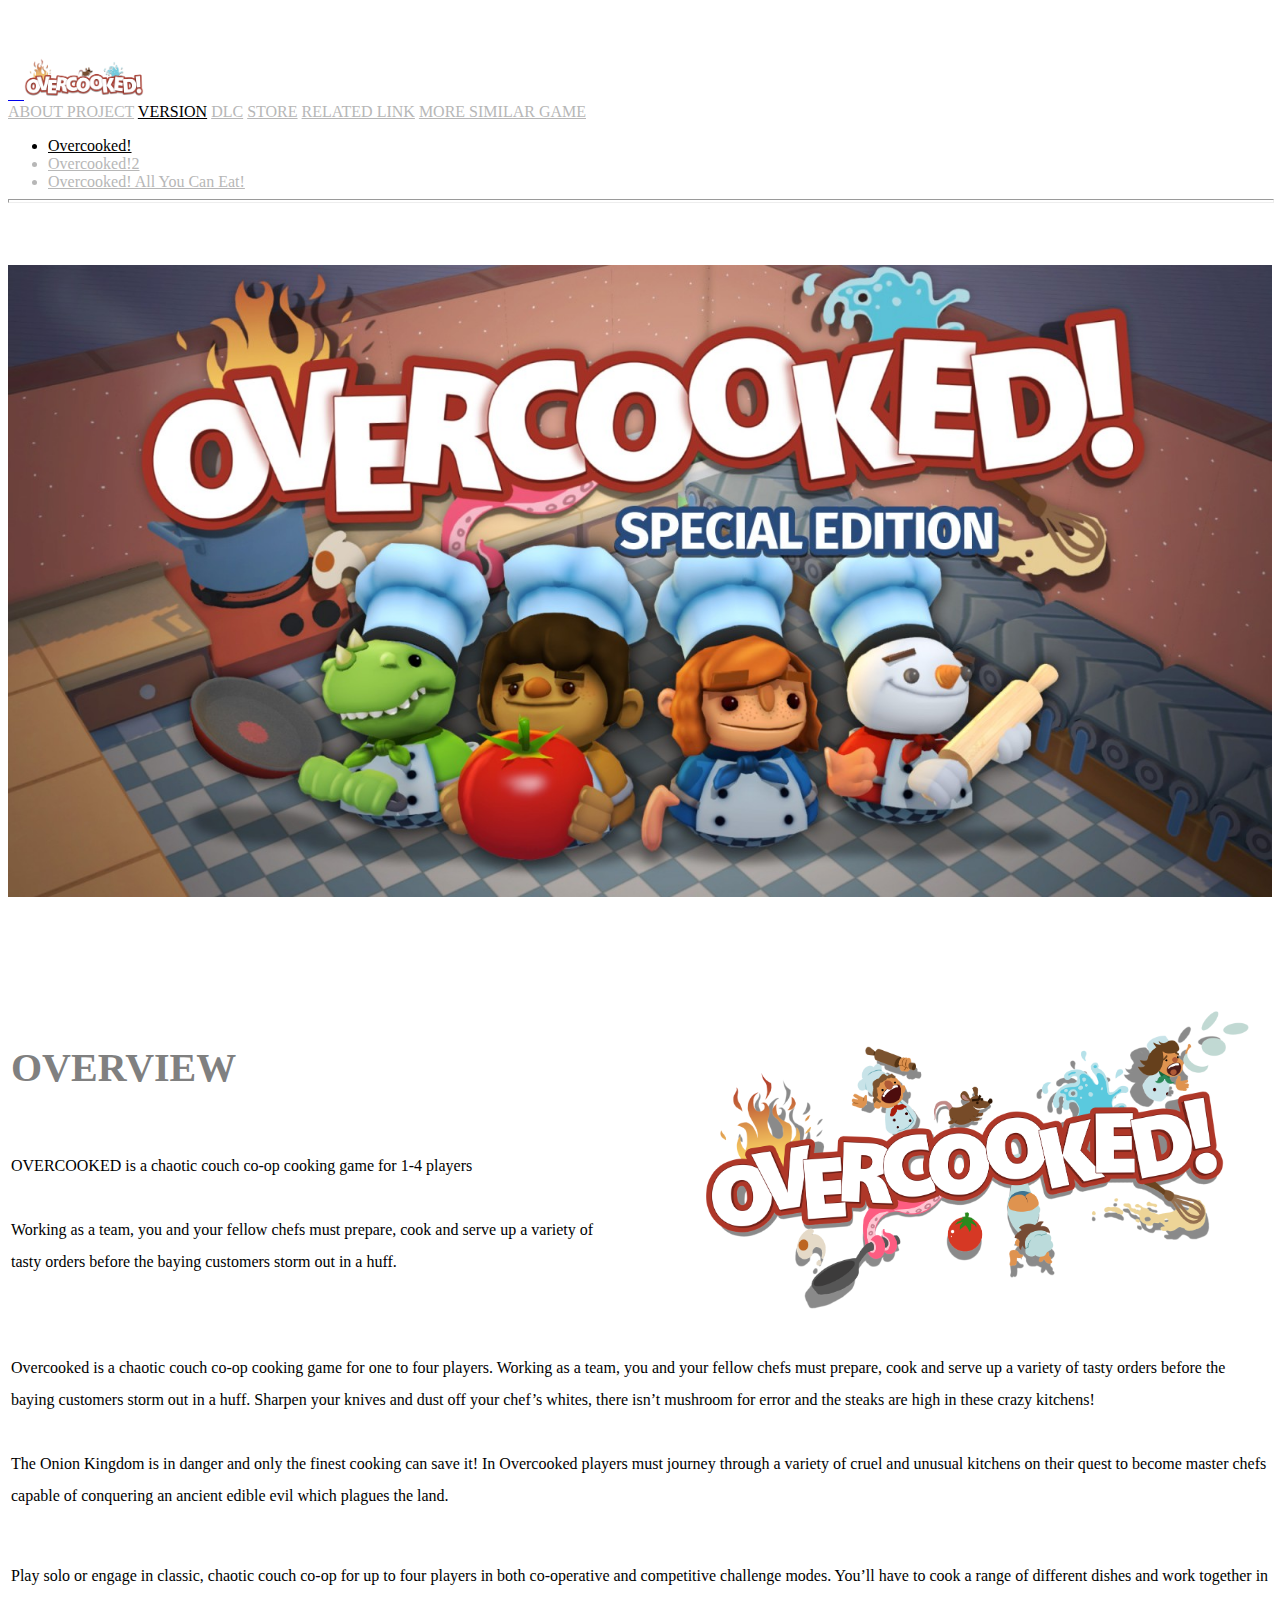
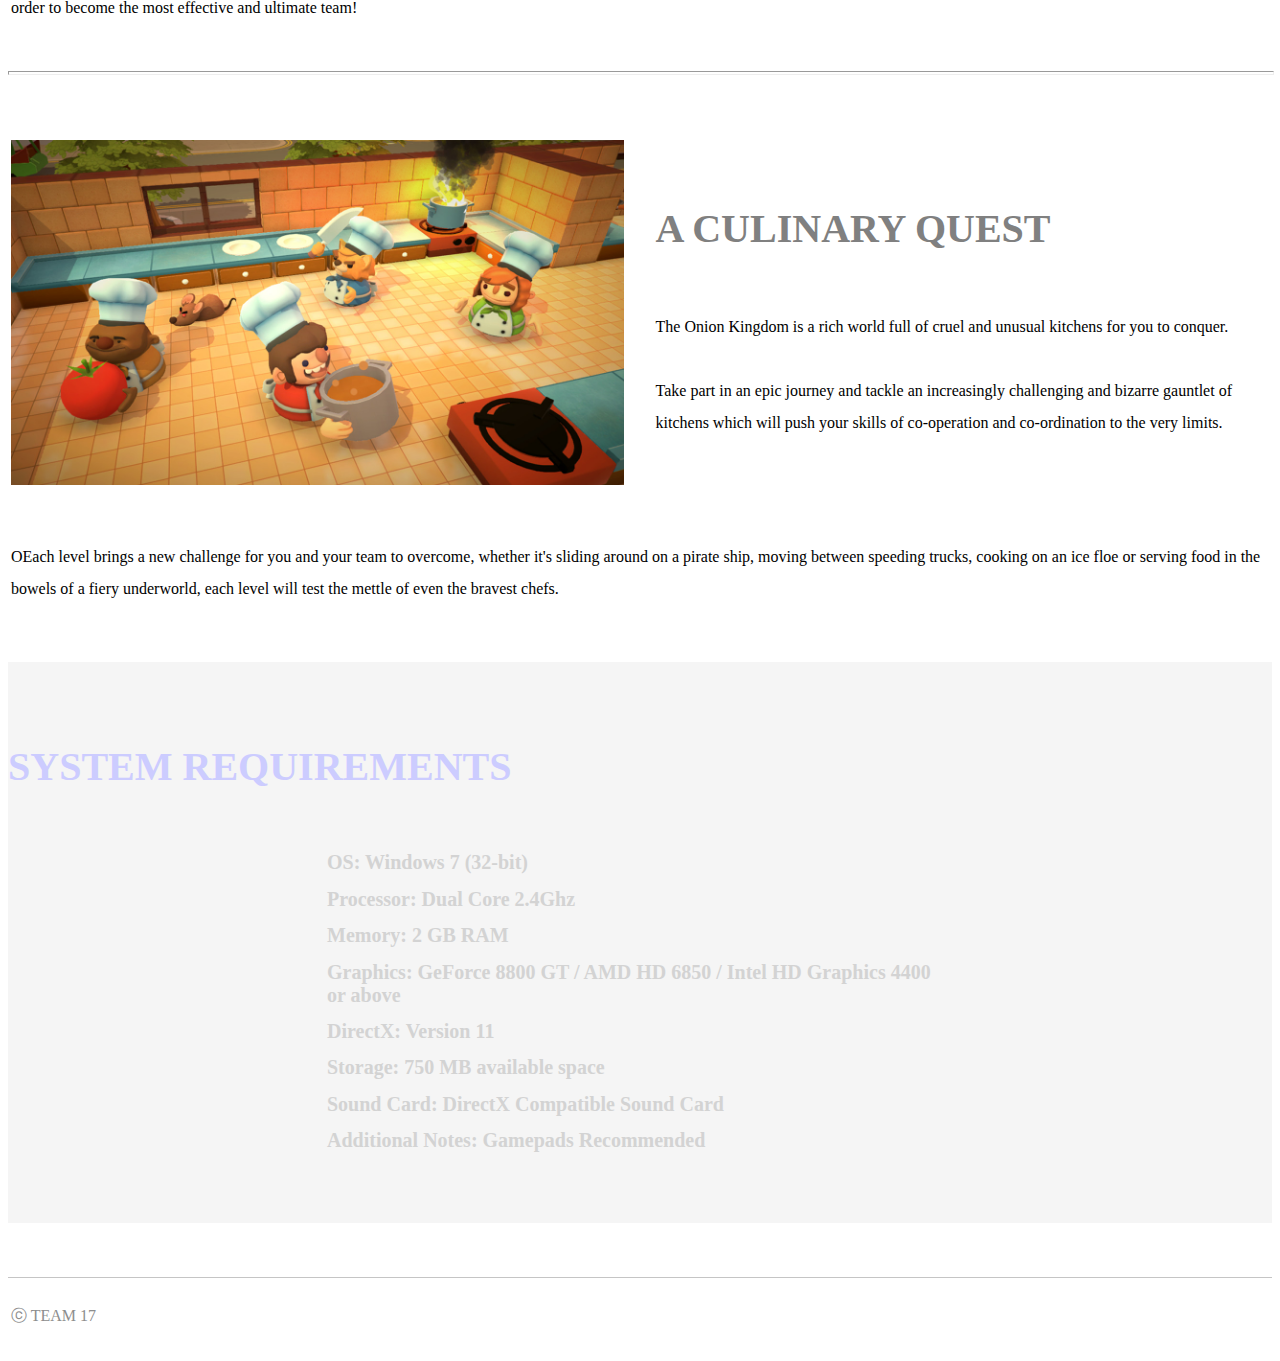
<file: version1.html>
<html>

<head>
	
	<meta http-equiv="Content-Type" content="text/html; charset=utf-8">
	<title>Overcooked!</title>

	<link rel="icon" href="img/001.ico" type="image/x-icon">
	<link href="style_11241108.css" rel="stylesheet" type="text/css">
	
	<!-- 來源：https://bootstrap5.hexschool.com/docs/5.1/getting-started/introduction/ -->
	<link href="https://cdn.jsdelivr.net/npm/bootstrap@5.1.1/dist/css/bootstrap.min.css" rel="stylesheet" integrity="sha384-F3w7mX95PdgyTmZZMECAngseQB83DfGTowi0iMjiWaeVhAn4FJkqJByhZMI3AhiU" crossorigin="anonymous">
	<script src="https://cdn.jsdelivr.net/npm/bootstrap@5.1.1/dist/js/bootstrap.bundle.min.js" integrity="sha384-/bQdsTh/da6pkI1MST/rWKFNjaCP5gBSY4sEBT38Q/9RBh9AH40zEOg7Hlq2THRZ" crossorigin="anonymous"></script>
	<script src="https://cdn.jsdelivr.net/npm/bootstrap@5.1.1/dist/js/bootstrap.bundle.min.js" integrity="sha384-/bQdsTh/da6pkI1MST/rWKFNjaCP5gBSY4sEBT38Q/9RBh9AH40zEOg7Hlq2THRZ" crossorigin="anonymous"></script>
	<script src="https://cdn.jsdelivr.net/npm/@popperjs/core@2.10.1/dist/umd/popper.min.js" integrity="sha384-W8fXfP3gkOKtndU4JGtKDvXbO53Wy8SZCQHczT5FMiiqmQfUpWbYdTil/SxwZgAN" crossorigin="anonymous"></script>
	<script src="https://cdn.jsdelivr.net/npm/bootstrap@5.1.1/dist/js/bootstrap.min.js" integrity="sha384-skAcpIdS7UcVUC05LJ9Dxay8AXcDYfBJqt1CJ85S/CFujBsIzCIv+l9liuYLaMQ/" crossorigin="anonymous"></script>

</head>


<body style="padding-top: 50px;">
	
	<section id="bar">
		
		<div class="fixed-top"> 
		<!-- fixed-top：固定在頂部 -->	    
			<nav class="navbar navbar-expand-lg navbar-light bg-light">
			<!-- 來源：https://bootstrap5.hexschool.com/docs/5.1/components/navbar/ -->
				<div class="collapse navbar-collapse" id="navbarNavAltMarkup">
					<a class="navbar-brand" href="index.html">
						&nbsp&nbsp&nbsp
						<img src="img/overcooked_logo2.png" width="120" height="40.6" class="d-inline-block align-text-top" alt="">
					</a>
					
					<div class="navbar-nav">
						<a class="btn btn-outline-light btn-lg" href="aboutproject.html">ABOUT PROJECT</a>					
						<a class="btn btn-outline-light1 btn-lg" href="version1.html">VERSION</a>
						<a class="btn btn-outline-light btn-lg" href="dlc.html">DLC</a>
						<a class="btn btn-outline-light btn-lg" href="store.html">STORE</a>
						<a class="btn btn-outline-light btn-lg" href="link.html">RELATED LINK</a>
						<a class="btn btn-outline-light btn-lg" href="more.html">MORE SIMILAR GAME</a>
						<a class="nav-item nav-link disabled" href="#" tabindex="-1" aria-disabled="true"></a>
					</div>
				</div>
			</nav>

			<div id="family">
				<div style="background-color: #FFFFFF;"></div>
				<ul class="nav justify-content-center" style="height: 20px">
					<li class="btn btn-outline-light1 btn-lg">
						<a class="btn btn-outline-light1 btn-lg" href="version1.html">Overcooked!</a>
					</li>
					<li class="btn btn-outline-light2 btn-lg">
						<a class="btn btn-outline-light2 btn-lg" href="version2.html" >Overcooked!2</a>
					</li>
					<li class="btn btn-outline-light2 btn-lg">
						<a class="btn btn-outline-light2 btn-lg" href="version3.html" >Overcooked! All You Can Eat!</a>
					</li>
				</ul>
				<br>
				<hr size="4px" align="center" width="100%">
			</div>
		</div>
		
	</section>	
		
	<section id="css1">
		<br><br><br>
			
		<div class="msg_desc">
			<img style="max-width:100%;overflow:hidden;" src="img/007.jpg">
		</div>
		<br><br><br><br><br><br>
		<div class="container">
			<table>
				<td style="width:49%;">
					<h1 class="text-left" style="color:	#808080;font-weight:800;font-size: 40px;">OVERVIEW</h1>
					<p class="lead" >
						<br>OVERCOOKED is a chaotic couch co-op cooking game for 1-4 players<br>
						<br>Working as a team, you and your fellow chefs must prepare, cook and serve up a variety of tasty orders before the baying customers storm out in a huff.
					</p>
				</td>
				<td style="width:2%;">&nbsp</td>
				<td style="width:49%;">
					<img style="max-width:100%;overflow:hidden;" src="img/overcooked_logo1.png">
				</td>
			</table>
			
			<table>
				<td style="width:100%;">
					<p class="lead">
						<br>Overcooked is a chaotic couch co-op cooking game for one to four players. Working as a team, you and your fellow chefs must prepare, cook and serve up a variety of tasty orders before the baying customers storm out in a huff. Sharpen your knives and dust off your chef’s whites, there isn’t mushroom for error and the steaks are high in these crazy kitchens! 
						<br><br>The Onion Kingdom is in danger and only the finest cooking can save it! In Overcooked players must journey through a variety of cruel and unusual kitchens on their quest to become master chefs capable of conquering an ancient edible evil which plagues the land.
					</p>
					<p class="lead">
						<br>Play solo or engage in classic, chaotic couch co-op for up to four players in both co-operative and competitive challenge modes. You’ll have to cook a range of different dishes and work together in order to become the most effective and ultimate team!
					</p>
				</td>
			</table>
			
			<br><br>
			<hr size="4px" align="center" width="100%">
			<br><br><br>
			
			<table>
				<td style="width:49%;">
					<img style="max-width:100%;overflow:hidden;" src="img/006.jpg">
					<br><br>
				</td>
				<td style="width:2%;">&nbsp</td>
				<td style="width:49%;">
					<h1 class="text-center" style="color:	#808080;font-weight:800;font-size: 40px;">A CULINARY QUEST</h1>
					<p class="lead" >
						<br>The Onion Kingdom is a rich world full of cruel and unusual kitchens for you to conquer. 
						<br><br>Take part in an epic journey and tackle an increasingly challenging and bizarre gauntlet of kitchens which will push your skills of co-operation and co-ordination to the very limits.
						<br>
					</p>
				</td>
			</table>
			
			<table>
				<td style="width:100%;">
					<p class="lead">
					<br>OEach level brings a new challenge for you and your team to overcome, whether it's sliding around on a pirate ship, moving between speeding trucks, cooking on an ice floe or serving food in the bowels of a fiery underworld, each level will test the mettle of even the bravest chefs. 
					</p>
				</td>
			</table>
			
			<br><br><br>
		</div>
		
		<div class="container" style="background-color:#F5F5F5">
			<br>
			<br><br>
			<h1 class="text-center" style="color:#CCCCFF;font-weight:800;font-size: 40px;">SYSTEM REQUIREMENTS</h1>
			<table>
				<td style="width:25%;">&nbsp</td>
				<td style="width:50%;">
					<br>
					<h1 class="text-center" style="color:#D3D3D3;font-size: 20px;">OS: Windows 7 (32-bit)</h1>
					<h1 class="text-center" style="color:#D3D3D3;font-size: 20px;">Processor: Dual Core 2.4Ghz</h1>
					<h1 class="text-center" style="color:#D3D3D3;font-size: 20px;">Memory: 2 GB RAM</h1>
					<h1 class="text-center" style="color:#D3D3D3;font-size: 20px;">Graphics: GeForce 8800 GT / AMD HD 6850 / Intel HD Graphics 4400 or above</h1>
					<h1 class="text-center" style="color:#D3D3D3;font-size: 20px;">DirectX: Version 11</h1>
					<h1 class="text-center" style="color:#D3D3D3;font-size: 20px;">Storage: 750 MB available space</h1>
					<h1 class="text-center" style="color:#D3D3D3;font-size: 20px;">Sound Card: DirectX Compatible Sound Card</h1>
					<h1 class="text-center" style="color:#D3D3D3;font-size: 20px;">Additional Notes: Gamepads Recommended</h1>
				</td>
				<td style="width:25%;">&nbsp</td>
			</table>
			<br><br><br>		
			
		</div>
		
		<br><br><br>	
		
		<div id="bottom">
			<div class="link-top" style="width: 100%;height: 1px;border-top: solid #C5C5C5 1px;"></div>
			<br>
			<p class="text-center" style="color: #8D8D8D;margin: 3px;font-weight: 400;">ⓒ TEAM 17</p>
			<br>
		</div>
		
	</section>
	
</body>

</html>
</file>
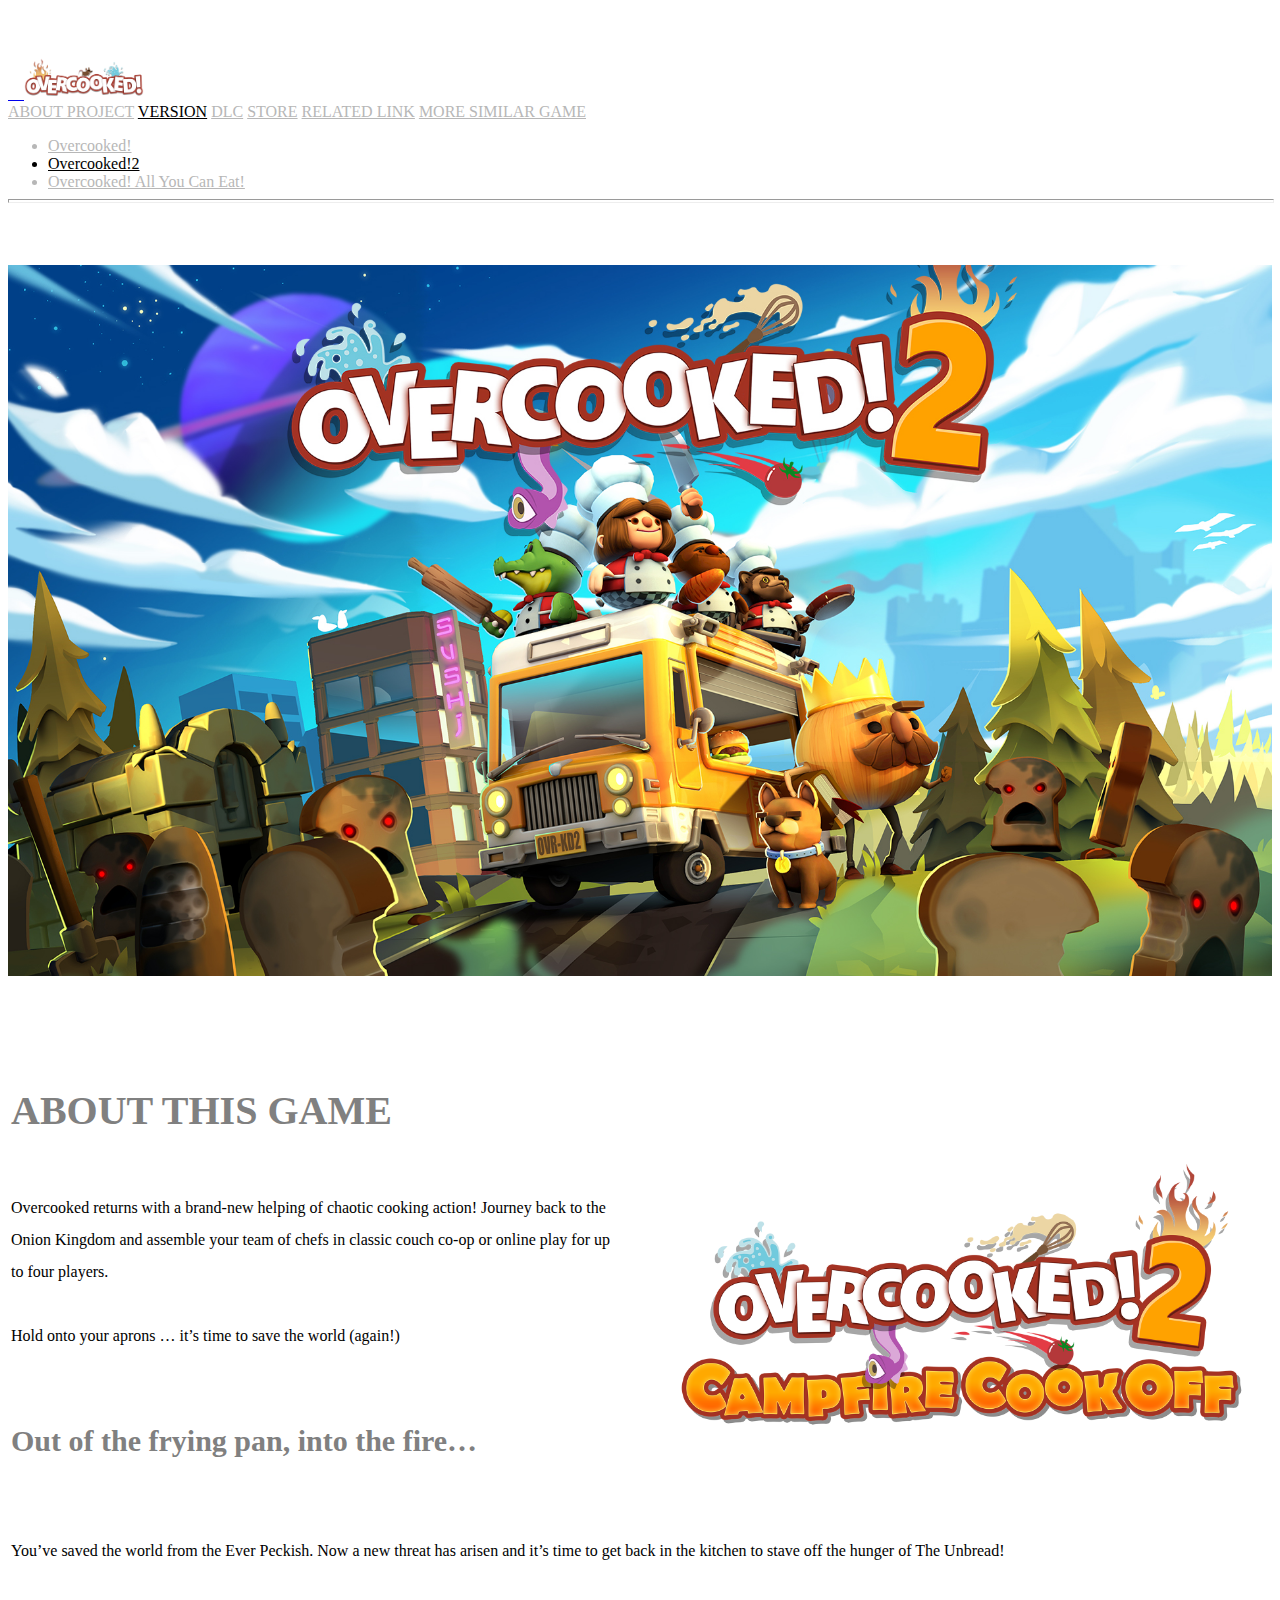
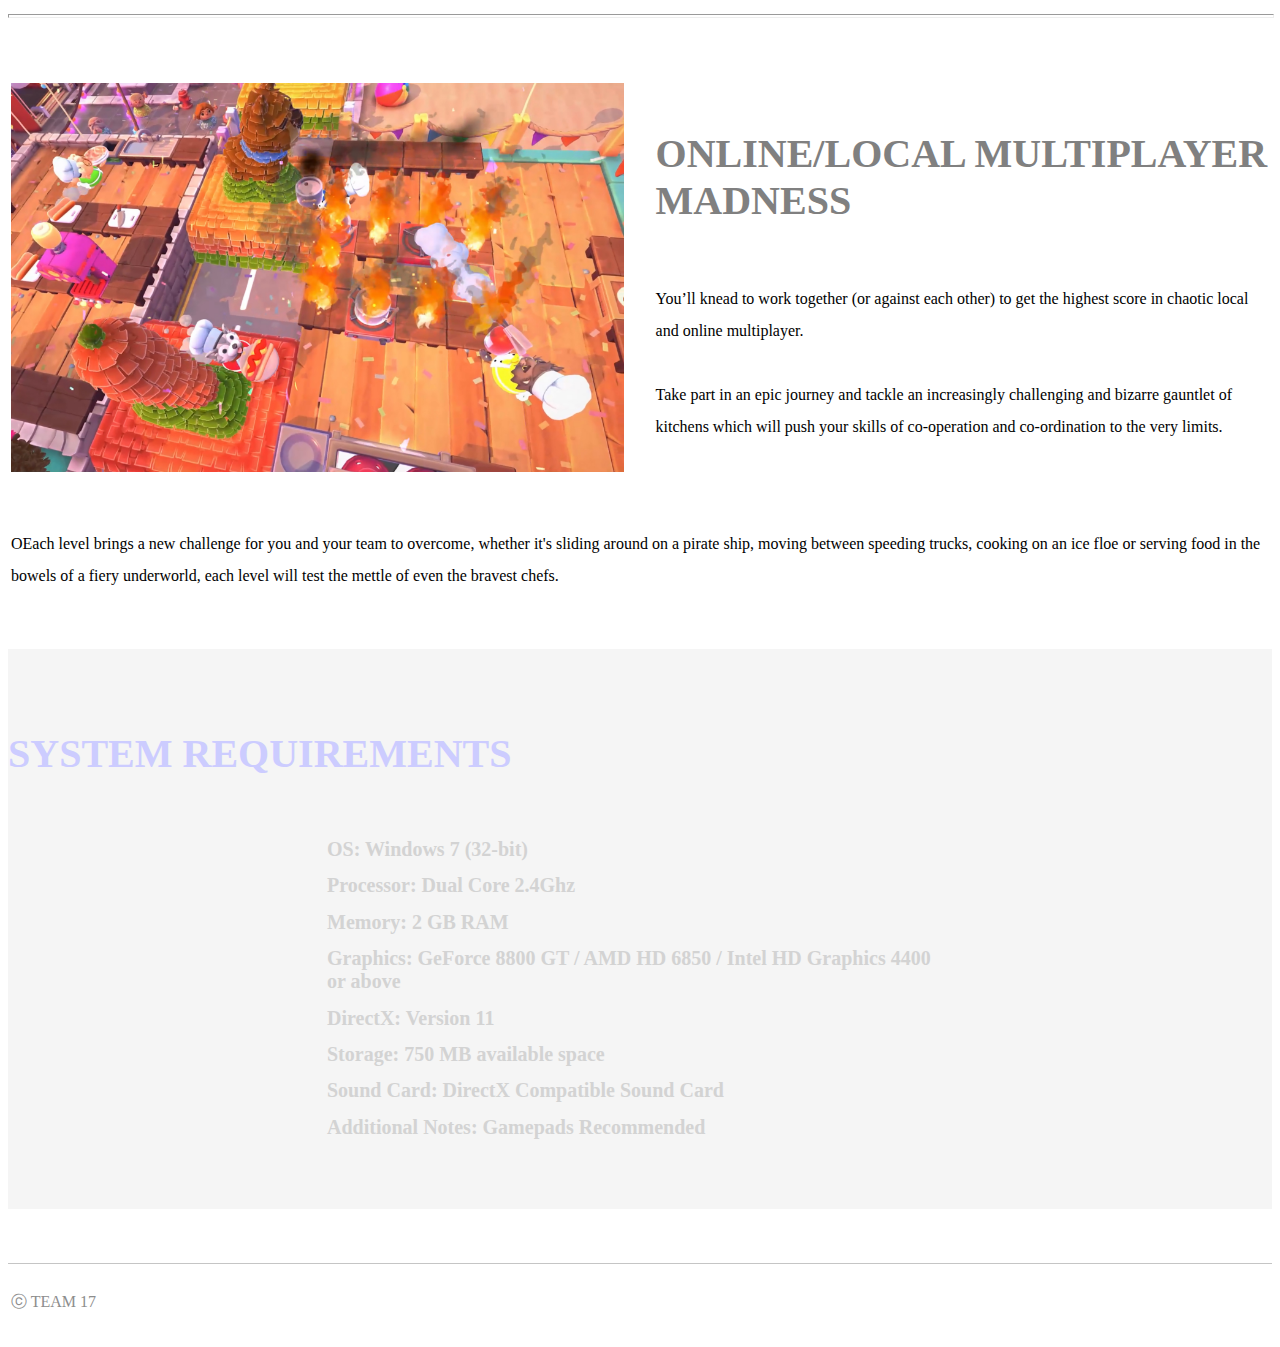
<file: version2.html>
<html>

<head>
	
	<meta http-equiv="Content-Type" content="text/html; charset=utf-8">
	<title>Overcooked!</title>

	<link rel="icon" href="img/001.ico" type="image/x-icon">
	<link href="style_11241108.css" rel="stylesheet" type="text/css">
	
	<!-- 來源：https://bootstrap5.hexschool.com/docs/5.1/getting-started/introduction/ -->
	<link href="https://cdn.jsdelivr.net/npm/bootstrap@5.1.1/dist/css/bootstrap.min.css" rel="stylesheet" integrity="sha384-F3w7mX95PdgyTmZZMECAngseQB83DfGTowi0iMjiWaeVhAn4FJkqJByhZMI3AhiU" crossorigin="anonymous">
	<script src="https://cdn.jsdelivr.net/npm/bootstrap@5.1.1/dist/js/bootstrap.bundle.min.js" integrity="sha384-/bQdsTh/da6pkI1MST/rWKFNjaCP5gBSY4sEBT38Q/9RBh9AH40zEOg7Hlq2THRZ" crossorigin="anonymous"></script>
	<script src="https://cdn.jsdelivr.net/npm/bootstrap@5.1.1/dist/js/bootstrap.bundle.min.js" integrity="sha384-/bQdsTh/da6pkI1MST/rWKFNjaCP5gBSY4sEBT38Q/9RBh9AH40zEOg7Hlq2THRZ" crossorigin="anonymous"></script>
	<script src="https://cdn.jsdelivr.net/npm/@popperjs/core@2.10.1/dist/umd/popper.min.js" integrity="sha384-W8fXfP3gkOKtndU4JGtKDvXbO53Wy8SZCQHczT5FMiiqmQfUpWbYdTil/SxwZgAN" crossorigin="anonymous"></script>
	<script src="https://cdn.jsdelivr.net/npm/bootstrap@5.1.1/dist/js/bootstrap.min.js" integrity="sha384-skAcpIdS7UcVUC05LJ9Dxay8AXcDYfBJqt1CJ85S/CFujBsIzCIv+l9liuYLaMQ/" crossorigin="anonymous"></script>

</head>

<body style="padding-top: 50px;">
	
	<section id="bar">
		
		<div class="fixed-top"> 
		<!-- fixed-top：固定在頂部 -->	    
			<nav class="navbar navbar-expand-lg navbar-light bg-light">
			<!-- 來源：https://bootstrap5.hexschool.com/docs/5.1/components/navbar/ -->
				<div class="collapse navbar-collapse" id="navbarNavAltMarkup">
					<a class="navbar-brand" href="index.html">
						&nbsp&nbsp&nbsp
						<img src="img/overcooked_logo2.png" width="120" height="40.6" class="d-inline-block align-text-top" alt="">
					</a>
					
					<div class="navbar-nav">
						<a class="btn btn-outline-light btn-lg" href="aboutproject.html">ABOUT PROJECT</a>					
						<a class="btn btn-outline-light1 btn-lg" href="version1.html">VERSION</a>
						<a class="btn btn-outline-light btn-lg" href="dlc.html">DLC</a>
						<a class="btn btn-outline-light btn-lg" href="store.html">STORE</a>
						<a class="btn btn-outline-light btn-lg" href="link.html">RELATED LINK</a>
						<a class="btn btn-outline-light btn-lg" href="more.html">MORE SIMILAR GAME</a>
						<a class="nav-item nav-link disabled" href="#" tabindex="-1" aria-disabled="true"></a>
					</div>
				</div>
			</nav>
			
			<div id="family">
				<div style="background-color: #FFFFFF;"></div>
				<ul class="nav justify-content-center" style="height: 20px">
					<li class="btn btn-outline-light2 btn-lg">
						<a class="btn btn-outline-light2 btn-lg" href="version1.html">Overcooked!</a>
					</li>
					<li class="btn btn-outline-light1 btn-lg">
						<a class="btn btn-outline-light1 btn-lg" href="version2.html" >Overcooked!2</a>
					</li>
					<li class="btn btn-outline-light2 btn-lg">
						<a class="btn btn-outline-light2 btn-lg" href="version3.html" >Overcooked! All You Can Eat!</a>
				</ul>
				<br>
				<hr size="4px" align="center" width="100%">
			</div>
		</div>
		
	</section>	
	
	<section id="css1">
		<br><br><br>
			
		<div class="msg_desc">
			<img style="max-width:100%;overflow:hidden;" src="img/overcooked2.jpg">
		</div>
		<br><br><br><br><br><br>
		<div class="container">
			<table>
				<td style="width:49%;">
					<h1 class="text-left" style="color:	#808080;font-weight:800;font-size: 40px;">ABOUT THIS GAME</h1>
					<p class="lead" >
						<br>Overcooked returns with a brand-new helping of chaotic cooking action! Journey back to the Onion Kingdom and assemble your team of chefs in classic couch co-op or online play for up to four players.
						<br>
						<br>Hold onto your aprons … it’s time to save the world (again!)
						<br>
					</p>
					<br><br>
					<h1 class="text-left" style="color:	#808080;font-weight:600;font-size: 30px;">Out of the frying pan, into the fire…</h1>
					<br>
				</td>
				<td style="width:2%;">&nbsp</td>
				<td style="width:49%;">
					<img style="max-width:100%;overflow:hidden;" src="img/Overcooked-2LOGO.png">
				</td>
			</table>
			
			<table>
				<td style="width:100%;">
					<p class="lead" >
						<br>You’ve saved the world from the Ever Peckish. Now a new threat has arisen and it’s time to get back in the kitchen to stave off the hunger of The Unbread!
						<br>
					</p>
				</td>
			</table>
			
			<br><br>
			<hr size="4px" align="center" width="100%">
			<br><br><br>
			
			<table>
				<td style="width:49%;">
					<img style="max-width:100%;overflow:hidden;" src="img/011.jpg">
					<br><br>
				</td>
				<td style="width:2%;">&nbsp</td>
				<td style="width:49%;">
					<h1 class="text-center" style="color:	#808080;font-weight:800;font-size: 40px;">ONLINE/LOCAL MULTIPLAYER MADNESS</h1>
					<p class="lead" >
						<br>You’ll knead to work together (or against each other) to get the highest score in chaotic local and online multiplayer.
						<br><br>Take part in an epic journey and tackle an increasingly challenging and bizarre gauntlet of kitchens which will push your skills of co-operation and co-ordination to the very limits.
						<br>
					</p>
				</td>
			</table>
			
			<table>
				<td style="width:100%;">
					<p class="lead">
						<br>OEach level brings a new challenge for you and your team to overcome, whether it's sliding around on a pirate ship, moving between speeding trucks, cooking on an ice floe or serving food in the bowels of a fiery underworld, each level will test the mettle of even the bravest chefs. 
					</p>
				</td>
			</table>
			
			<br><br><br>
		</div>
		
		<div class="container" style="background-color:#F5F5F5">
			<br>
			<br><br>
			<h1 class="text-center" style="color:#CCCCFF;font-weight:800;font-size: 40px;">SYSTEM REQUIREMENTS</h1>
			<table>
				<td style="width:25%;">&nbsp</td>
				<td style="width:50%;">
					<br>
					<h1 class="text-center" style="color:#D3D3D3;font-size: 20px;">OS: Windows 7 (32-bit)</h1>
					<h1 class="text-center" style="color:#D3D3D3;font-size: 20px;">Processor: Dual Core 2.4Ghz</h1>
					<h1 class="text-center" style="color:#D3D3D3;font-size: 20px;">Memory: 2 GB RAM</h1>
					<h1 class="text-center" style="color:#D3D3D3;font-size: 20px;">Graphics: GeForce 8800 GT / AMD HD 6850 / Intel HD Graphics 4400 or above</h1>
					<h1 class="text-center" style="color:#D3D3D3;font-size: 20px;">DirectX: Version 11</h1>
					<h1 class="text-center" style="color:#D3D3D3;font-size: 20px;">Storage: 750 MB available space</h1>
					<h1 class="text-center" style="color:#D3D3D3;font-size: 20px;">Sound Card: DirectX Compatible Sound Card</h1>
					<h1 class="text-center" style="color:#D3D3D3;font-size: 20px;">Additional Notes: Gamepads Recommended</h1>
				</td>
				<td style="width:25%;">&nbsp</td>
			</table>
			<br><br><br>		
			
		</div>
		
		<br><br><br>	
		
		<div id="bottom">
			<div class="link-top" style="width: 100%;height: 1px;border-top: solid #C5C5C5 1px;"></div>
			<br>
			<p class="text-center" style="color: #8D8D8D;margin: 3px;font-weight: 400;">ⓒ TEAM 17</p>
			<br>
		</div>
		
	</section>
		
	
</body>

</html>
</file>
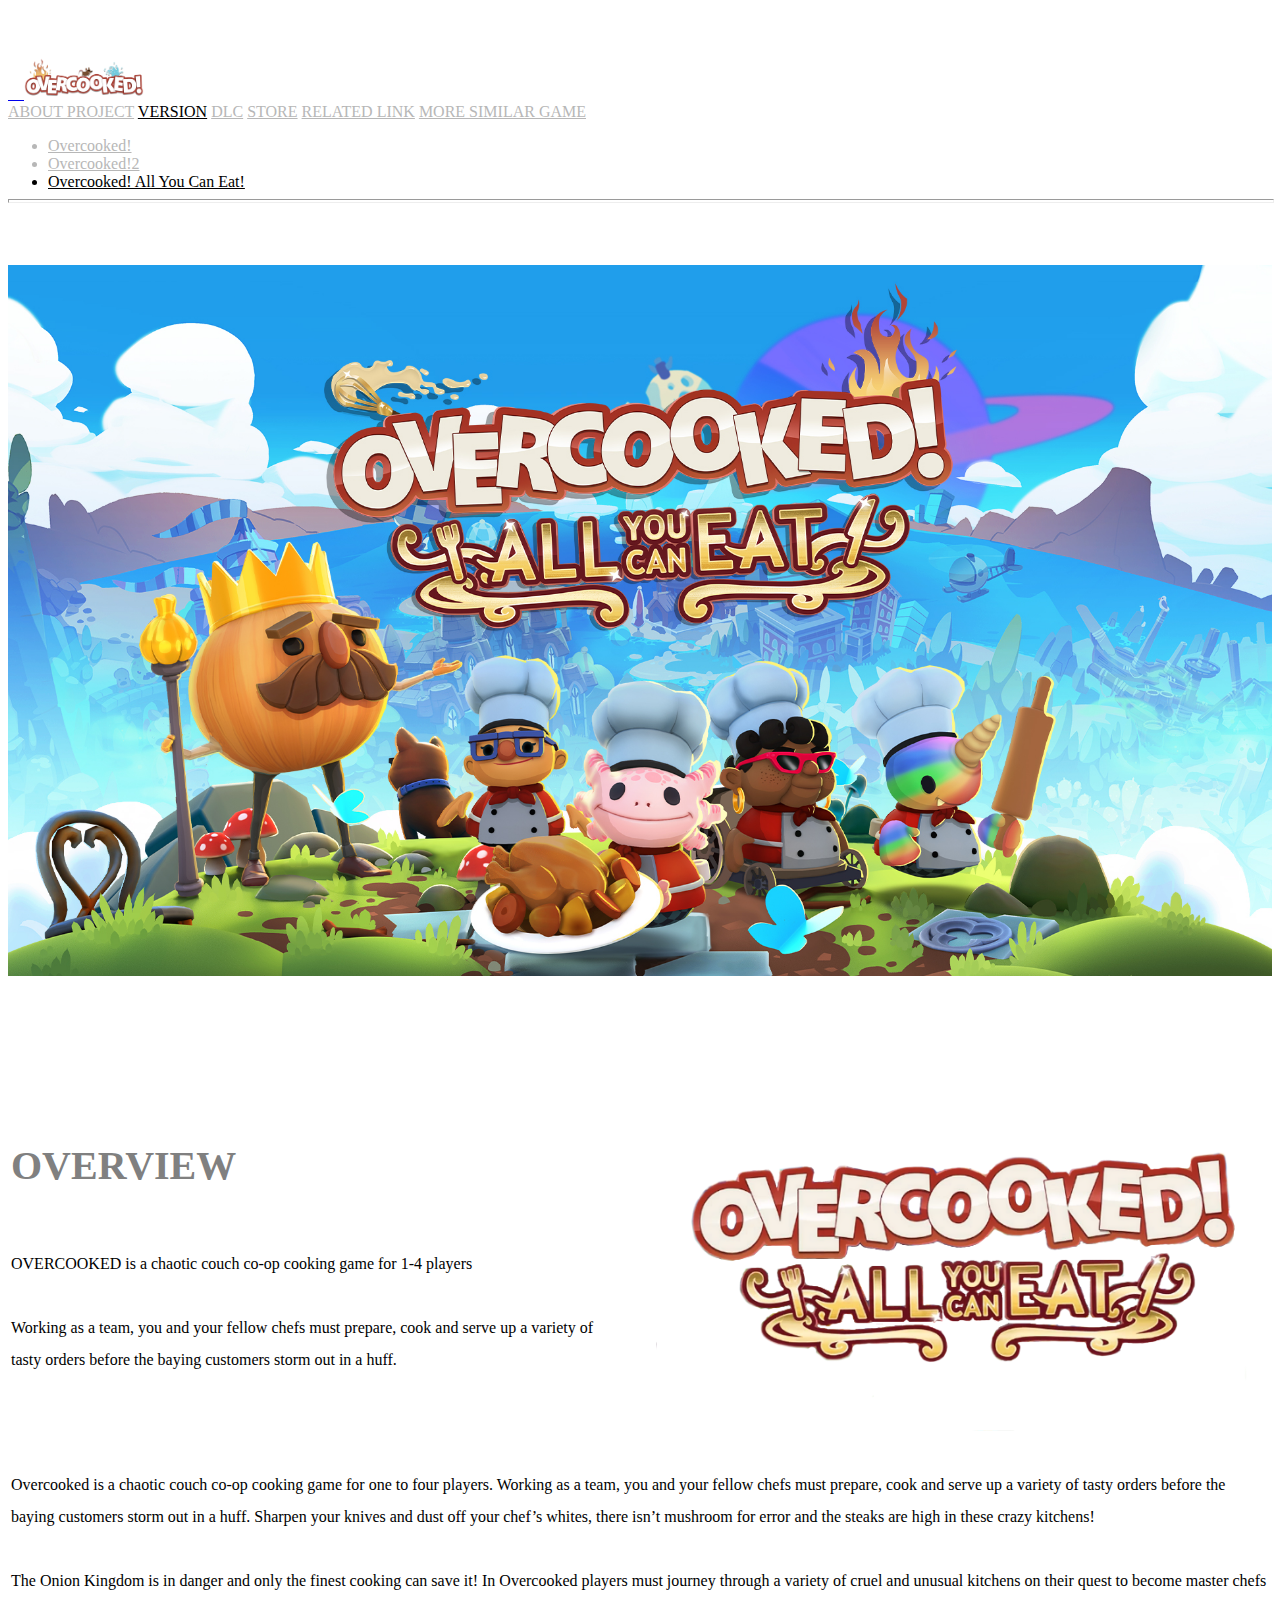
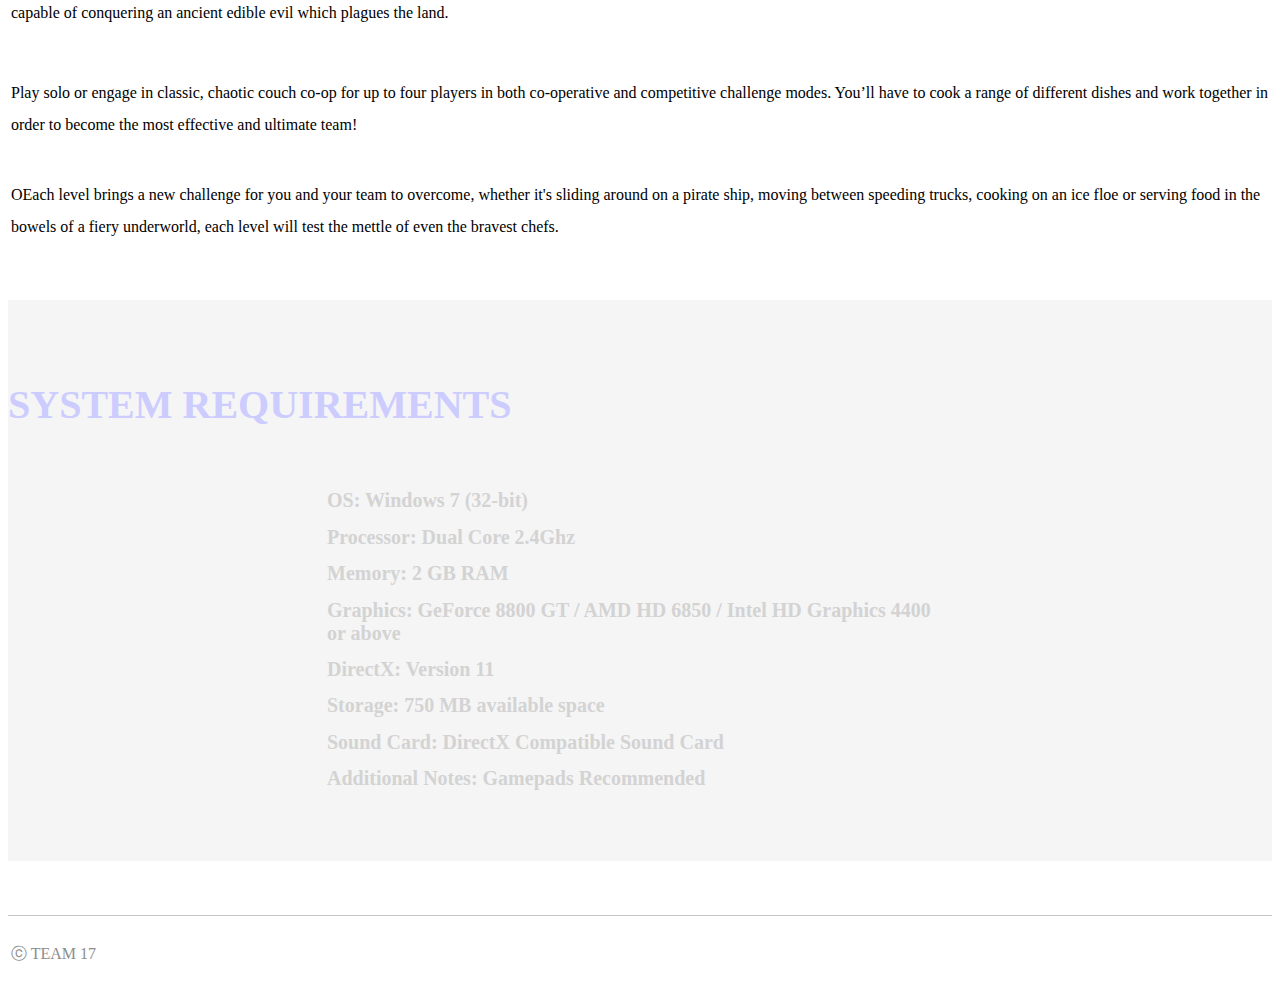
<file: version3.html>
<html>

<head>
	
	<meta http-equiv="Content-Type" content="text/html; charset=utf-8">
	<title>Overcooked!</title>

	<link rel="icon" href="img/001.ico" type="image/x-icon">
	<link href="style_11241108.css" rel="stylesheet" type="text/css">
	
	<!-- 來源：https://bootstrap5.hexschool.com/docs/5.1/getting-started/introduction/ -->
	<link href="https://cdn.jsdelivr.net/npm/bootstrap@5.1.1/dist/css/bootstrap.min.css" rel="stylesheet" integrity="sha384-F3w7mX95PdgyTmZZMECAngseQB83DfGTowi0iMjiWaeVhAn4FJkqJByhZMI3AhiU" crossorigin="anonymous">
	<script src="https://cdn.jsdelivr.net/npm/bootstrap@5.1.1/dist/js/bootstrap.bundle.min.js" integrity="sha384-/bQdsTh/da6pkI1MST/rWKFNjaCP5gBSY4sEBT38Q/9RBh9AH40zEOg7Hlq2THRZ" crossorigin="anonymous"></script>
	<script src="https://cdn.jsdelivr.net/npm/bootstrap@5.1.1/dist/js/bootstrap.bundle.min.js" integrity="sha384-/bQdsTh/da6pkI1MST/rWKFNjaCP5gBSY4sEBT38Q/9RBh9AH40zEOg7Hlq2THRZ" crossorigin="anonymous"></script>
	<script src="https://cdn.jsdelivr.net/npm/@popperjs/core@2.10.1/dist/umd/popper.min.js" integrity="sha384-W8fXfP3gkOKtndU4JGtKDvXbO53Wy8SZCQHczT5FMiiqmQfUpWbYdTil/SxwZgAN" crossorigin="anonymous"></script>
	<script src="https://cdn.jsdelivr.net/npm/bootstrap@5.1.1/dist/js/bootstrap.min.js" integrity="sha384-skAcpIdS7UcVUC05LJ9Dxay8AXcDYfBJqt1CJ85S/CFujBsIzCIv+l9liuYLaMQ/" crossorigin="anonymous"></script>

</head>

<body style="padding-top: 50px;">
	
	<section id="bar">
		
		<div class="fixed-top"> 
		<!-- fixed-top：固定在頂部 -->	    
			<nav class="navbar navbar-expand-lg navbar-light bg-light">
			<!-- 來源：https://bootstrap5.hexschool.com/docs/5.1/components/navbar/ -->
				<div class="collapse navbar-collapse" id="navbarNavAltMarkup">
					<a class="navbar-brand" href="index.html">
						&nbsp&nbsp&nbsp
						<img src="img/overcooked_logo2.png" width="120" height="40.6" class="d-inline-block align-text-top" alt="">
					</a>
					
					<div class="navbar-nav">
						<a class="btn btn-outline-light btn-lg" href="aboutproject.html">ABOUT PROJECT</a>					
						<a class="btn btn-outline-light1 btn-lg" href="version1.html">VERSION</a>
						<a class="btn btn-outline-light btn-lg" href="dlc.html">DLC</a>
						<a class="btn btn-outline-light btn-lg" href="store.html">STORE</a>
						<a class="btn btn-outline-light btn-lg" href="link.html">RELATED LINK</a>
						<a class="btn btn-outline-light btn-lg" href="more.html">MORE SIMILAR GAME</a>
						<a class="nav-item nav-link disabled" href="#" tabindex="-1" aria-disabled="true"></a>
					</div>
				</div>
			</nav>

			<div id="family">
				<div style="background-color: #FFFFFF;"></div>
					<ul class="nav justify-content-center" style="height: 20px">
						<li class="btn btn-outline-light2 btn-lg">
							<a class="btn btn-outline-light2 btn-lg" href="version1.html">Overcooked!</a>
						</li>
						<li class="btn btn-outline-light2 btn-lg">
							<a class="btn btn-outline-light2 btn-lg" href="version2.html" >Overcooked!2</a>
						</li>
						<li class="btn btn-outline-light1 btn-lg">
							<a class="btn btn-outline-light1 btn-lg" href="version3.html" >Overcooked! All You Can Eat!</a>
					</ul>
				<br>
				<hr size="4px" align="center" width="100%">
			</div>
		</div>
		
	</section>	
	
	<section id="css1">
		<br><br><br>
			
		<div class="msg_desc">
			<img style="max-width:100%;overflow:hidden;" src="img/allyoucaneat.jpg">
		</div>
		<br><br><br><br><br><br>
		<div class="container">
			<table>
				<td style="width:49%;">
					<h1 class="text-left" style="color:	#808080;font-weight:800;font-size: 40px;">OVERVIEW</h1>
					<p class="lead" >
						<br>OVERCOOKED is a chaotic couch co-op cooking game for 1-4 players<br>
						<br>Working as a team, you and your fellow chefs must prepare, cook and serve up a variety of tasty orders before the baying customers storm out in a huff.
					</p>
				</td>
				<td style="width:2%;">&nbsp</td>
				<td style="width:49%;">
					<img style="max-width:100%;overflow:hidden;" src="img/Overcooked-All-You-Can-Eat-LOGO.png">
				</td>
			</table>
			
			<table>
				<td style="width:100%;">
					<p class="lead">
						<br>Overcooked is a chaotic couch co-op cooking game for one to four players. Working as a team, you and your fellow chefs must prepare, cook and serve up a variety of tasty orders before the baying customers storm out in a huff. Sharpen your knives and dust off your chef’s whites, there isn’t mushroom for error and the steaks are high in these crazy kitchens! 
						<br><br>The Onion Kingdom is in danger and only the finest cooking can save it! In Overcooked players must journey through a variety of cruel and unusual kitchens on their quest to become master chefs capable of conquering an ancient edible evil which plagues the land.
					</p>
					<p class="lead">
						<br>Play solo or engage in classic, chaotic couch co-op for up to four players in both co-operative and competitive challenge modes. You’ll have to cook a range of different dishes and work together in order to become the most effective and ultimate team!
					</p>
				</td>
			</table>
			
			<table>
				<td style="width:100%;">
					<p class="lead">
						<br>OEach level brings a new challenge for you and your team to overcome, whether it's sliding around on a pirate ship, moving between speeding trucks, cooking on an ice floe or serving food in the bowels of a fiery underworld, each level will test the mettle of even the bravest chefs. 
					</p>
				</td>
			</table>
			
			<br><br><br>
		</div>
		
		<div class="container" style="background-color:#F5F5F5">
			<br>
			<br><br>
			<h1 class="text-center" style="color:#CCCCFF;font-weight:800;font-size: 40px;">SYSTEM REQUIREMENTS</h1>
			<table>
				<td style="width:25%;">&nbsp</td>
				<td style="width:50%;">
					<br>
					<h1 class="text-center" style="color:#D3D3D3;font-size: 20px;">OS: Windows 7 (32-bit)</h1>
					<h1 class="text-center" style="color:#D3D3D3;font-size: 20px;">Processor: Dual Core 2.4Ghz</h1>
					<h1 class="text-center" style="color:#D3D3D3;font-size: 20px;">Memory: 2 GB RAM</h1>
					<h1 class="text-center" style="color:#D3D3D3;font-size: 20px;">Graphics: GeForce 8800 GT / AMD HD 6850 / Intel HD Graphics 4400 or above</h1>
					<h1 class="text-center" style="color:#D3D3D3;font-size: 20px;">DirectX: Version 11</h1>
					<h1 class="text-center" style="color:#D3D3D3;font-size: 20px;">Storage: 750 MB available space</h1>
					<h1 class="text-center" style="color:#D3D3D3;font-size: 20px;">Sound Card: DirectX Compatible Sound Card</h1>
					<h1 class="text-center" style="color:#D3D3D3;font-size: 20px;">Additional Notes: Gamepads Recommended</h1>
				</td>
				<td style="width:25%;">&nbsp</td>
			</table>
			<br><br><br>		
			
		</div>
		
		<br><br><br>	
		
		<div id="bottom">
			<div class="link-top" style="width: 100%;height: 1px;border-top: solid #C5C5C5 1px;"></div>
			<br>
			<p class="text-center" style="color: #8D8D8D;margin: 3px;font-weight: 400;">ⓒ TEAM 17</p>
			<br>
		</div>
		
	</section>

		
</body>

</html>
</file>
<file: style_11241108.css>
/*bar*/
#bar .btn-outline-light{
  color: #B7B7B7;
}
#bar .btn-outline-light:hover,
.btn-outline-light.active:hover{
  color: #000000;
}
#bar .btn-outline-light.active,
.btn-outline-light.active.focus{
  color: #000000;
}
#bar .btn-outline-light:active,
.btn-outline-light.active{
  color: #000000;
}
#bar .btn-outline-light1{
	color: #000000;
}


/*css1*/
#css1 p{
	line-height:2;
}
#css1 h1{
	color: #000000;
	font-size: 28px;
}
#css1 h2{
	color: #000000;
	font-size: 40px;
	font-weight:bold;
}
#css1 .img{
  height: auto; 
  width: auto\9;
  width:100%;
} 
#css1 .btn-outline-light2{
  color: #B7B7B7;
}
#css1 .btn-outline-light2:hover,
.btn-outline-light.active:hover{
  color: #000000;
}
#css1 .btn-outline-light2.active,
.btn-outline-light.active.focus{
  color: #000000;
}
#css1 .btn-outline-light2:active,
.btn-outline-light.active{
  color: #000000;
}
#css1 .btn-outline-light1{
  color: #000000;
}
#css1 .btn-outline-light2.active:visited{
  color: #000000;
}


/*family*/
#family{
  background-color: #FFFFFF;
}
#family .btn-outline-light2{
  color: #B7B7B7;
}
#family .btn-outline-light2:hover,
.btn-outline-light.active:hover{
  color: #000000;
}
#family .btn-outline-light2.active,
.btn-outline-light.active.focus{
  color: #000000;
}
#family .btn-outline-light2:active,
.btn-outline-light.active{
  color: #000000;
}
#family .btn-outline-light1{
  color: #000000;
}
</file>
